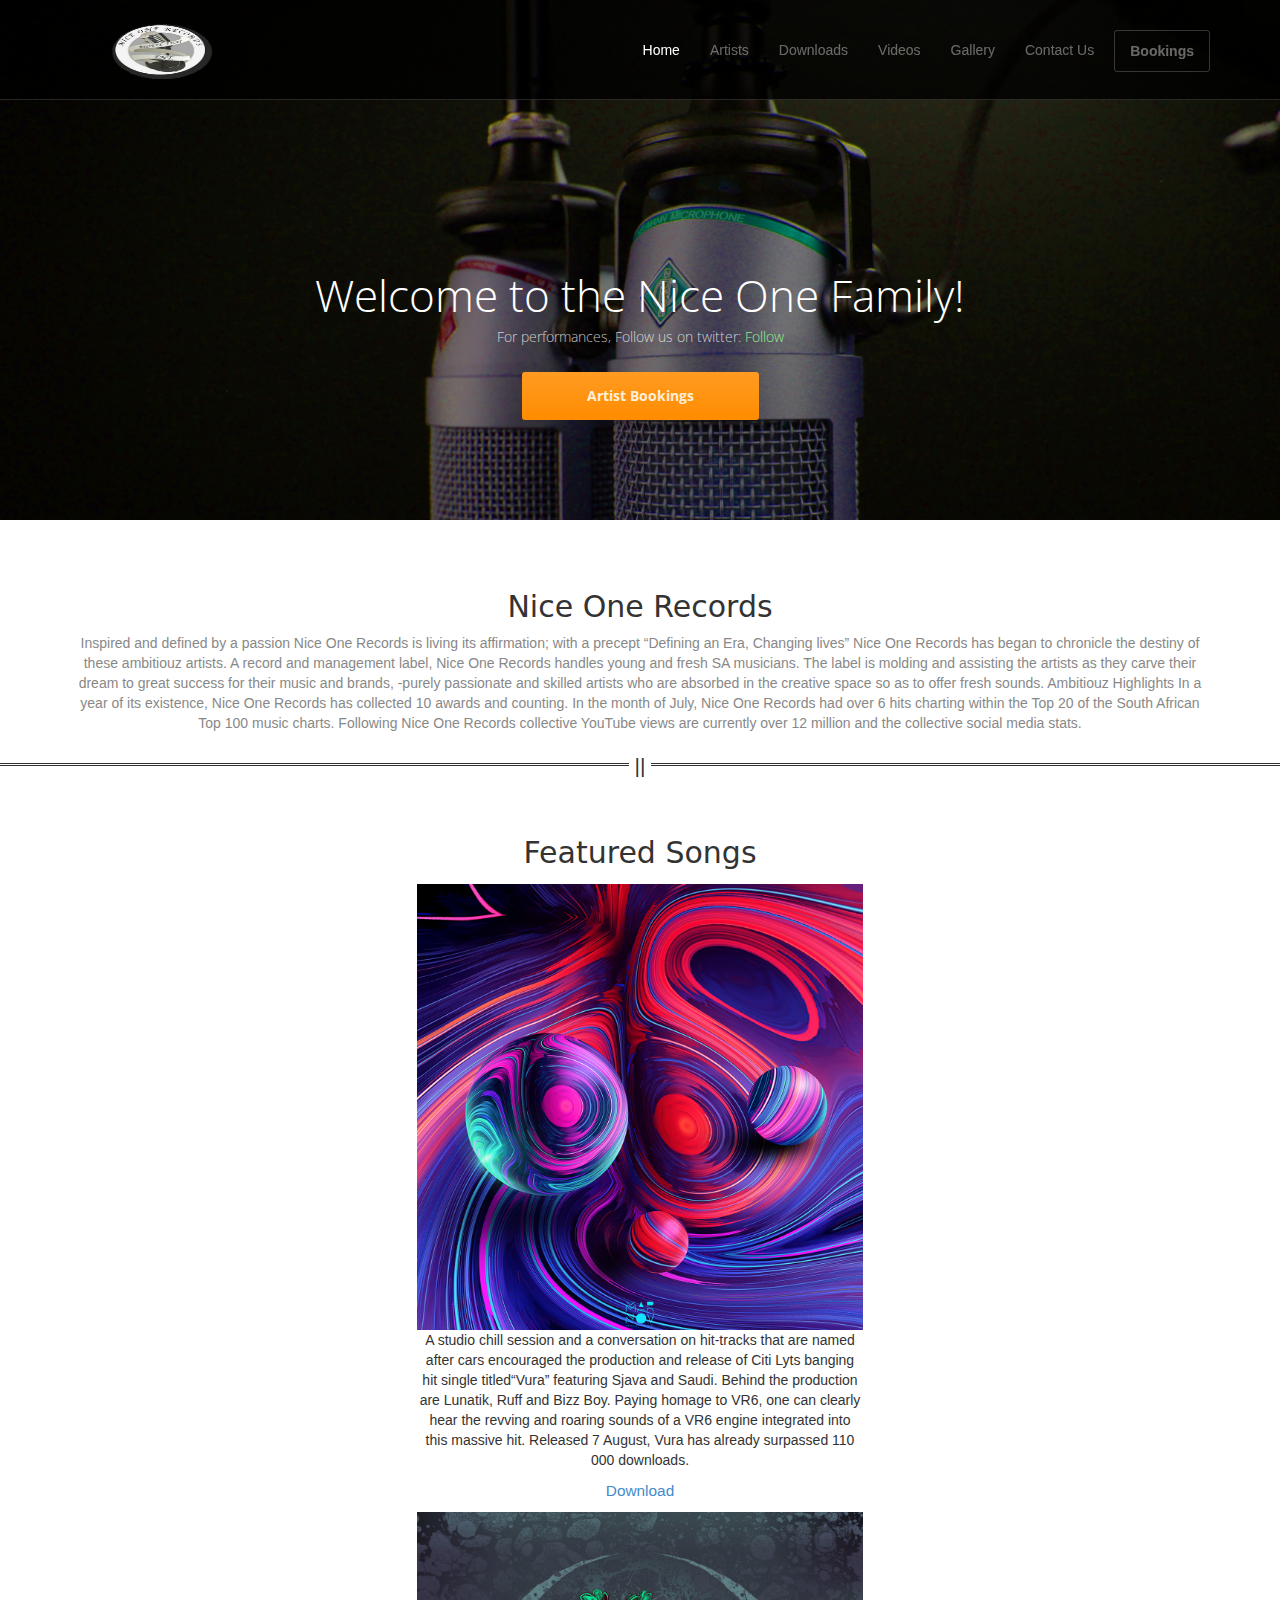
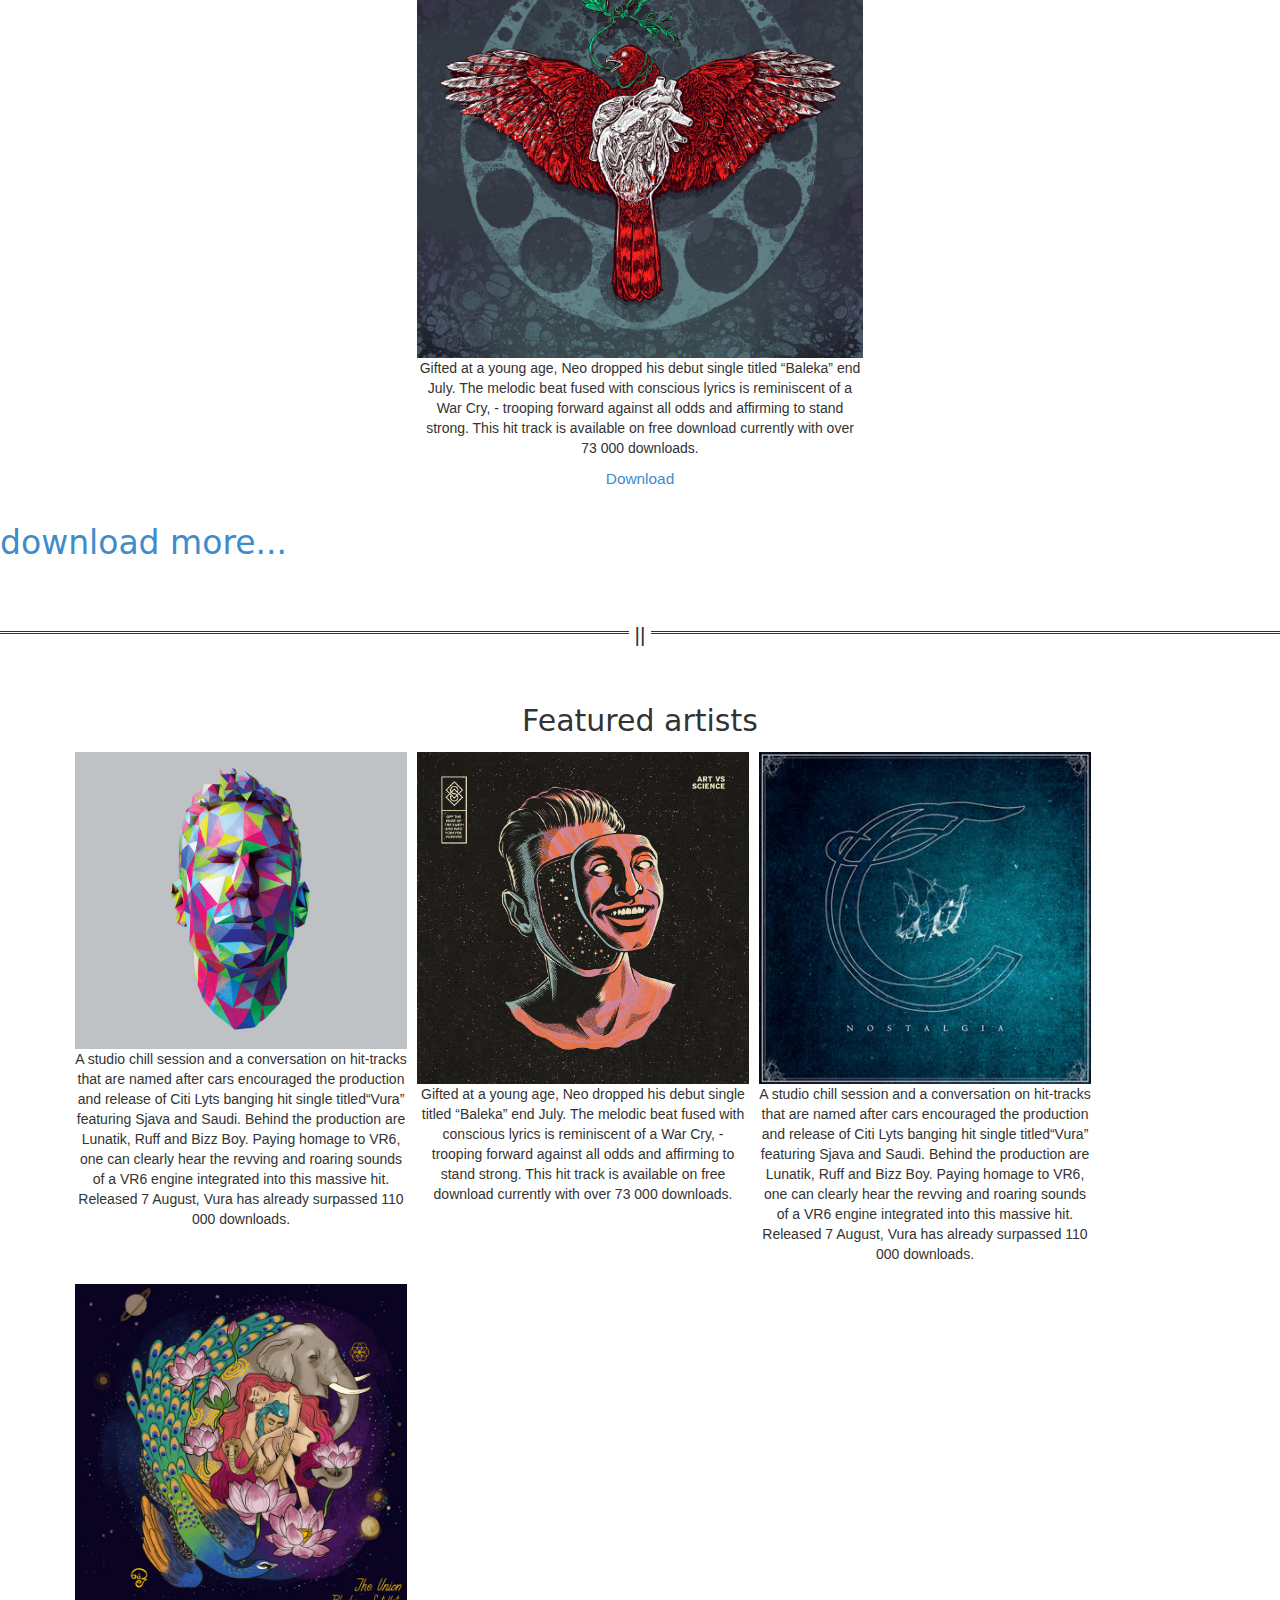
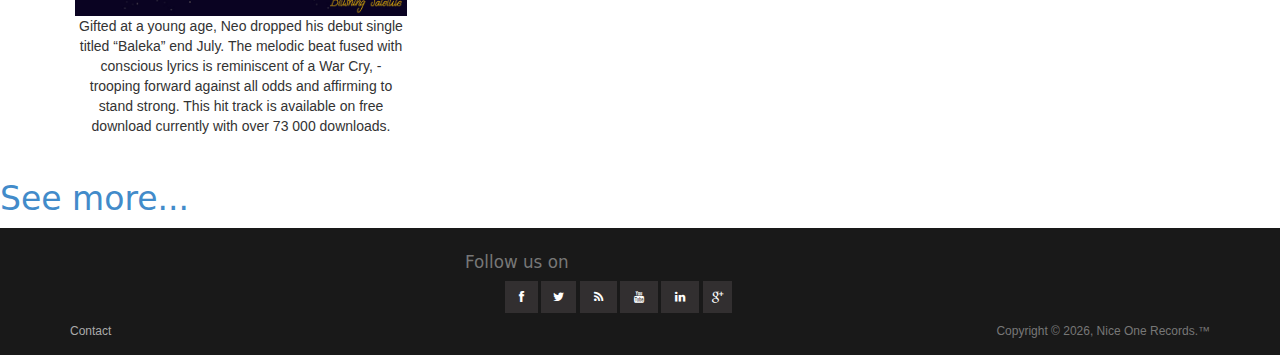
<file: index.html>
<!DOCTYPE html>
<html lang="en">

<head>
	<meta charset="utf-8">
	<meta name="viewport" content="width=device-width, initial-scale=1.0">
	<meta name="description" content="">
	<meta name="author" content="Sergey Pozhilov (GetTemplate.com)">

	<title>Nice One Records</title>

	<link rel="shortcut icon" href="assets/images/gt_favicon.png">

	<link rel="stylesheet" media="screen" href="http://fonts.googleapis.com/css?family=Open+Sans:300,400,700">
	<link rel="stylesheet" href="assets/css/bootstrap.min.css">
	<link rel="stylesheet" href="assets/css/font-awesome.min.css">

	<!-- Custom styles for our template -->
	<link rel="stylesheet" href="assets/css/bootstrap-theme.css" media="screen">
	<link rel="stylesheet" href="assets/css/main.css">

	<!-- HTML5 shim and Respond.js IE8 support of HTML5 elements and media queries -->
	<!--[if lt IE 9]>
	<script src="assets/js/html5shiv.js"></script>
	<script src="assets/js/respond.min.js"></script>
	<![endif]-->
</head>

<body class="home">
	<!-- Fixed navbar -->
	<div class="navbar navbar-inverse navbar-fixed-top headroom">
		<div class="container">
			<div class="navbar-header">
				<!-- Button for smallest screens -->
				<button type="button" class="navbar-toggle" data-toggle="collapse" data-target=".navbar-collapse">
					<span class="icon-bar"></span>
					<span class="icon-bar"></span>
					<span class="icon-bar"></span>
				</button>
				<a class="navbar-brand" href="index.html">
					<img src="assets/images/logo.png" style="max-width:100%;max-height:100%;position: absolute;top: 12%;width: 180px;height: 180px;">
				</a>
			</div>
			<div class="navbar-collapse collapse">
				<ul class="nav navbar-nav pull-right">
					<li class="active">
						<a href="#">Home</a>
					</li>
					<li>
						<a href="artists.html">Artists</a>
					</li>
					<li>
						<a href="downloads.html">Downloads</a>
					</li>
					<li>
						<a href="videos.html">Videos</a>
					</li>
					<li>
						<a href="gallery.html">Gallery</a>
					</li>
					<li>
						<a href="contact.html">Contact Us</a>
					</li>
					<li>
						<a class="btn" href="bookings.html">Bookings</a>
					</li>
				</ul>
			</div>
			<!--/.nav-collapse -->
		</div>
	</div>
	<!-- /.navbar -->

	<!-- Header -->
	<header id="head">
		<div class="container">
			<div class="row">
				<h1 class="lead">Welcome to the Nice One Family!</h1>
				<p class="tagline">For performances, Follow us on twitter:
					<a href="http://www.twitter.com" style="color:lightgreen">Follow</a>
				</p>
				<!-- <p><a class="btn btn-default btn-lg" role="button">MORE INFO</a>-->
				<p>
					<a class="btn btn-action btn-lg" role="button" href="bookings.html">Artist Bookings</a>
				</p>
			</div>
		</div>
	</header>
	<!-- /Header -->

	<!-- Intro -->
	<div class="container text-center">
		<br>
		<br>
		<h2 class="thin">Nice One Records</h2>
		<p class="text-muted">
			Inspired and defined by a passion Nice One Records is living its affirmation; with a precept “Defining an Era, Changing lives”
			Nice One Records has began to chronicle the destiny of these ambitiouz artists. A record and management label, Nice One
			Records handles young and fresh SA musicians. The label is molding and assisting the artists as they carve their dream
			to great success for their music and brands, -purely passionate and skilled artists who are absorbed in the creative space
			so as to offer fresh sounds. Ambitiouz Highlights In a year of its existence, Nice One Records has collected 10 awards
			and counting. In the month of July, Nice One Records had over 6 hits charting within the Top 20 of the South African Top
			100 music charts. Following Nice One Records collective YouTube views are currently over 12 million and the collective
			social media stats.
		</p>
	</div>
	<!-- /Intro-->

	<hr class="style-eight">

	<!--Featured Songs-->
	<div class="container text-center">

		<br>
		<h2 class="thin">Featured Songs</h2>

		<!-- <div class="row"> -->
		<div class="column">
			<img src="assets/images/Art/A1.jpg" alt="Fjords" style="width:100%">
			<p>A studio chill session and a conversation on hit-tracks that are named after cars encouraged the production and release
				of Citi Lyts banging hit single titled“Vura” featuring Sjava and Saudi. Behind the production are Lunatik, Ruff and Bizz
				Boy. Paying homage to VR6, one can clearly hear the revving and roaring sounds of a VR6 engine integrated into this massive
				hit. Released 7 August, Vura has already surpassed 110 000 downloads.</p>

			<a class="button-large pure-button" href="https://www.w3schools.com/html/" alt="Download">Download</a>
		</div>

		<div class="column">
			<img src="assets/images/Art/A3.jpg" alt="Mountains" style="width:100%">
			<p>Gifted at a young age, Neo dropped his debut single titled “Baleka” end July. The melodic beat fused with conscious lyrics
				is reminiscent of a War Cry, - trooping forward against all odds and affirming to stand strong. This hit track is available
				on free download currently with over 73 000 downloads.</p>
			<a class="button-large pure-button" href="https://www.w3schools.com/html/" alt="Download">Download</a>
		</div>

		<!-- </div> -->
		<!--/Featured Songs-->
	</div>
	<h2 class="thin">
		<a class="button-large pure-button" href="https://www.w3schools.com/html/" alt="Download">download more...</a>
	</h2>
	<br>
	<br>
	<hr class="style-eight">

	<!--Featured Artist-->
	<div class="container text-center">

		<br>
		<h2 class="thin">Featured artists</h2>

		<div class="column1">
			<img src="assets/images/Art/A2.jpg" alt="Fjords" style="width:100%">
			<p>A studio chill session and a conversation on hit-tracks that are named after cars encouraged the production and release
				of Citi Lyts banging hit single titled“Vura” featuring Sjava and Saudi. Behind the production are Lunatik, Ruff and Bizz
				Boy. Paying homage to VR6, one can clearly hear the revving and roaring sounds of a VR6 engine integrated into this massive
				hit. Released 7 August, Vura has already surpassed 110 000 downloads.</p>

		</div>

		<div class="column1">
			<img src="assets/images/Art/A4.jpg" alt="Mountains" style="width:100%">
			<p>Gifted at a young age, Neo dropped his debut single titled “Baleka” end July. The melodic beat fused with conscious lyrics
				is reminiscent of a War Cry, - trooping forward against all odds and affirming to stand strong. This hit track is available
				on free download currently with over 73 000 downloads.</p>

		</div>
		<div class="column1">
			<img src="assets/images/Art/A5.jpg" alt="Fjords" style="width:100%">
			<p>A studio chill session and a conversation on hit-tracks that are named after cars encouraged the production and release
				of Citi Lyts banging hit single titled“Vura” featuring Sjava and Saudi. Behind the production are Lunatik, Ruff and Bizz
				Boy. Paying homage to VR6, one can clearly hear the revving and roaring sounds of a VR6 engine integrated into this massive
				hit. Released 7 August, Vura has already surpassed 110 000 downloads.</p>

		</div>

		<div class="column1">
			<img src="assets/images/Art/A6.jpg" alt="Mountains" style="width:100%">
			<p>Gifted at a young age, Neo dropped his debut single titled “Baleka” end July. The melodic beat fused with conscious lyrics
				is reminiscent of a War Cry, - trooping forward against all odds and affirming to stand strong. This hit track is available
				on free download currently with over 73 000 downloads.</p>

		</div>

	</div>
	<h2 class="thin">
		<a class="button-large pure-button" href="artists.html" alt="Download">See more...</a>
	</h2>

	<!--/Featured Artist-->
	<div class="footer2">

		<div class="footer-social-icons">
			<h4 class="_14">Follow us on</h4>
			<ul class="social-icons">
				<li>
					<a href="" class="social-icon">
						<i class="fa fa-facebook"></i>
					</a>
				</li>
				<li>
					<a href="" class="social-icon">
						<i class="fa fa-twitter"></i>
					</a>
				</li>
				<li>
					<a href="" class="social-icon">
						<i class="fa fa-rss"></i>
					</a>
				</li>
				<li>
					<a href="" class="social-icon">
						<i class="fa fa-youtube"></i>
					</a>
				</li>
				<li>
					<a href="" class="social-icon">
						<i class="fa fa-linkedin"></i>
					</a>
				</li>
				<li>
					<a href="" class="social-icon">
						<i class="fa fa-google-plus"></i>
					</a>
				</li>
			</ul>
		</div>
		<div class="container">
			<div class="row">

				<div class="col-md-6 widget">
					<div class="widget-body">
						<p class="simplenav">
							<a href="contact.html">Contact</a>
						</p>
					</div>
				</div>

				<div class="col-md-6 widget">
					<div class="widget-body">
						<p class="text-right">
							Copyright &copy;
							<script>document.write(new Date().getFullYear())</script>, Nice One Records.&trade;
						</p>
					</div>
				</div>

			</div>
			<!-- /row of widgets -->
		</div>
	</div>

	</footer>





	<!-- JavaScript libs are placed at the end of the document so the pages load faster -->
	<script src="http://ajax.googleapis.com/ajax/libs/jquery/1.10.2/jquery.min.js"></script>
	<script src="http://netdna.bootstrapcdn.com/bootstrap/3.0.0/js/bootstrap.min.js"></script>
	<script src="assets/js/headroom.min.js"></script>
	<script src="assets/js/jQuery.headroom.min.js"></script>
	<script src="assets/js/template.js"></script>
</body>

</html>
</file>
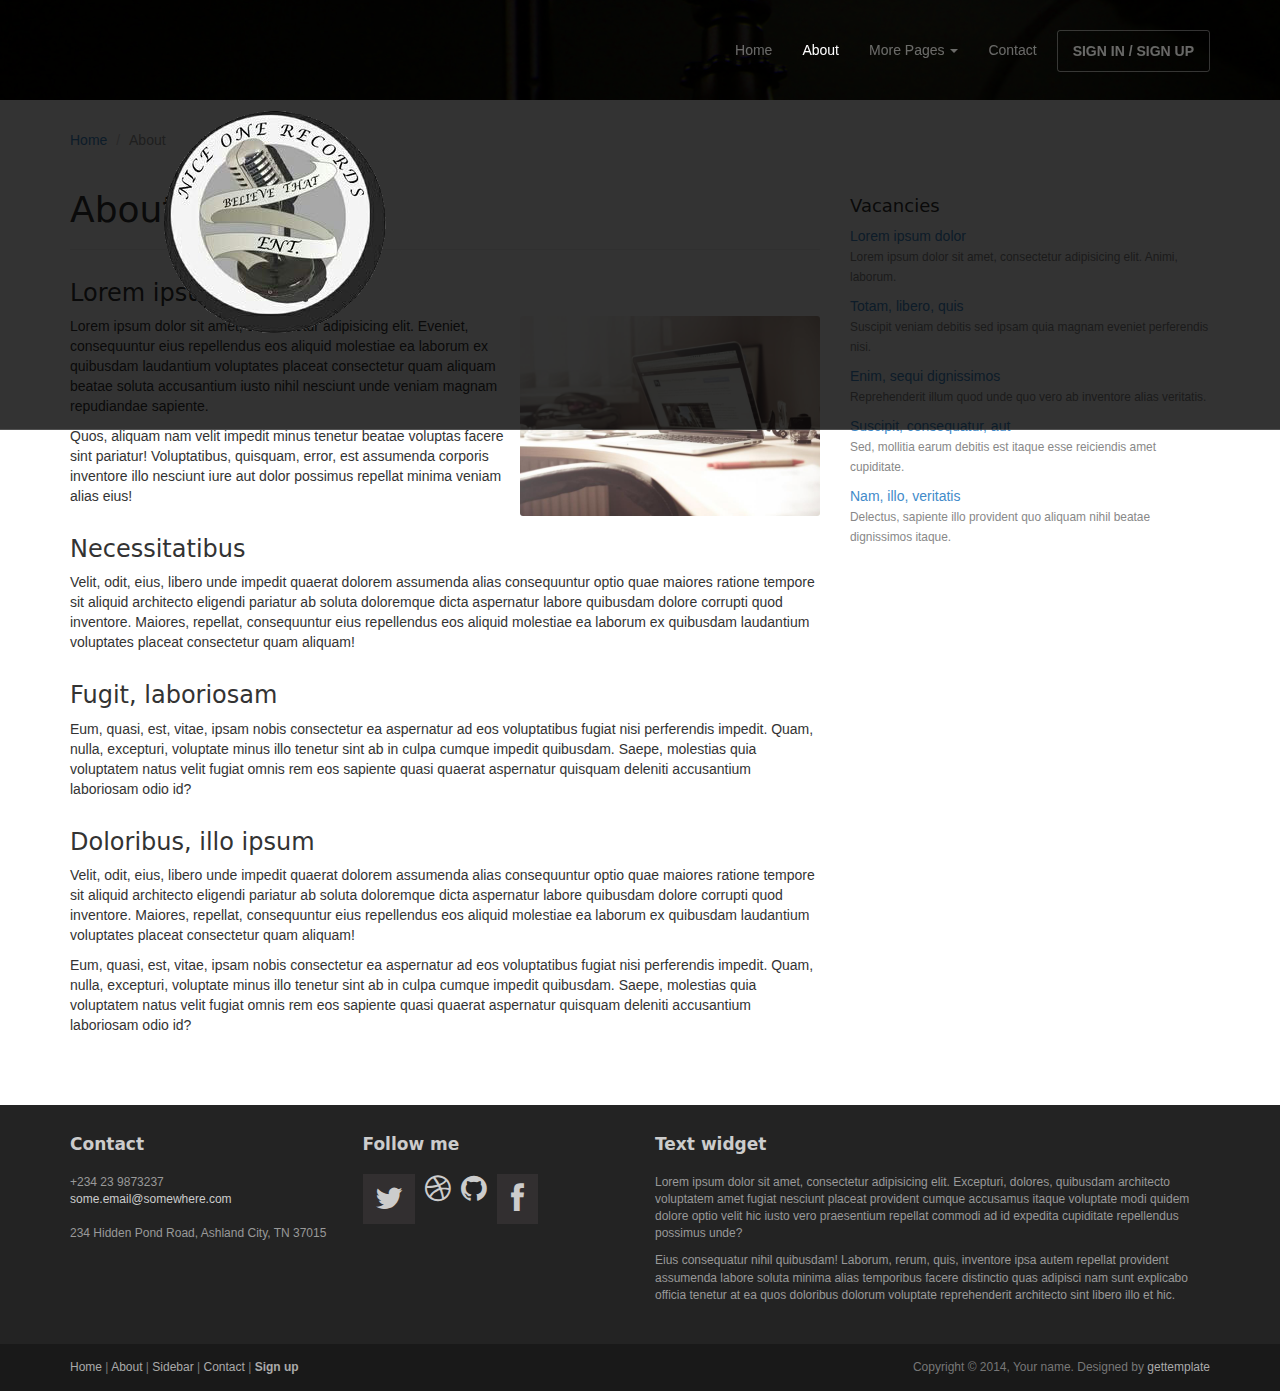
<file: about.html>
<!DOCTYPE html>
<html lang="en">
<head>
	<meta charset="utf-8">
	<meta name="viewport"    content="width=device-width, initial-scale=1.0">
	<meta name="description" content="">
	<meta name="author"      content="Sergey Pozhilov (GetTemplate.com)">
	
	<title>About - Progressus Bootstrap template</title>

	<link rel="shortcut icon" href="assets/images/gt_favicon.png">
	
	<link rel="stylesheet" media="screen" href="http://fonts.googleapis.com/css?family=Open+Sans:300,400,700">
	<link rel="stylesheet" href="assets/css/bootstrap.min.css">
	<link rel="stylesheet" href="assets/css/font-awesome.min.css">

	<!-- Custom styles for our template -->
	<link rel="stylesheet" href="assets/css/bootstrap-theme.css" media="screen" >
	<link rel="stylesheet" href="assets/css/main.css">

	<!-- HTML5 shim and Respond.js IE8 support of HTML5 elements and media queries -->
	<!--[if lt IE 9]>
	<script src="assets/js/html5shiv.js"></script>
	<script src="assets/js/respond.min.js"></script>
	<![endif]-->
</head>

<body>
	<!-- Fixed navbar -->
	<div class="navbar navbar-inverse navbar-fixed-top headroom" >
		<div class="container">
			<div class="navbar-header">
				<!-- Button for smallest screens -->
				<button type="button" class="navbar-toggle" data-toggle="collapse" data-target=".navbar-collapse"><span class="icon-bar"></span> <span class="icon-bar"></span> <span class="icon-bar"></span> </button>
				<a class="navbar-brand" href="index.html"><img src="assets/images/logo.png" alt="Progressus HTML5 template"></a>
			</div>
			<div class="navbar-collapse collapse">
				<ul class="nav navbar-nav pull-right">
					<li><a href="index.html">Home</a></li>
					<li class="active"><a href="about.html">About</a></li>
					<li class="dropdown">
						<a href="#" class="dropdown-toggle" data-toggle="dropdown">More Pages <b class="caret"></b></a>
						<ul class="dropdown-menu">
							<li><a href="sidebar-left.html">Left Sidebar</a></li>
							<li><a href="sidebar-right.html">Right Sidebar</a></li>
						</ul>
					</li>
					<li><a href="contact.html">Contact</a></li>
					<li><a class="btn" href="signin.html">SIGN IN / SIGN UP</a></li>
				</ul>
			</div><!--/.nav-collapse -->
		</div>
	</div> 
	<!-- /.navbar -->

	<header id="head" class="secondary"></header>

	<!-- container -->
	<div class="container">

		<ol class="breadcrumb">
			<li><a href="index.html">Home</a></li>
			<li class="active">About</li>
		</ol>

		<div class="row">
			
			<!-- Article main content -->
			<article class="col-sm-8 maincontent">
				<header class="page-header">
					<h1 class="page-title">About us</h1>
				</header>
				<h3>Lorem ipsum</h3>
				<p><img src="assets/images/mac.jpg" alt="" class="img-rounded pull-right" width="300" > Lorem ipsum dolor sit amet, consectetur adipisicing elit. Eveniet, consequuntur eius repellendus eos aliquid molestiae ea laborum ex quibusdam laudantium voluptates placeat consectetur quam aliquam beatae soluta accusantium iusto nihil nesciunt unde veniam magnam repudiandae sapiente.</p>
				<p>Quos, aliquam nam velit impedit minus tenetur beatae voluptas facere sint pariatur! Voluptatibus, quisquam, error, est assumenda corporis inventore illo nesciunt iure aut dolor possimus repellat minima veniam alias eius!</p>
				<h3>Necessitatibus</h3>
				<p>Velit, odit, eius, libero unde impedit quaerat dolorem assumenda alias consequuntur optio quae maiores ratione tempore sit aliquid architecto eligendi pariatur ab soluta doloremque dicta aspernatur labore quibusdam dolore corrupti quod inventore. Maiores, repellat, consequuntur eius repellendus eos aliquid molestiae ea laborum ex quibusdam laudantium voluptates placeat consectetur quam aliquam!</p>
				<h3>Fugit, laboriosam</h3>
				<p>Eum, quasi, est, vitae, ipsam nobis consectetur ea aspernatur ad eos voluptatibus fugiat nisi perferendis impedit. Quam, nulla, excepturi, voluptate minus illo tenetur sint ab in culpa cumque impedit quibusdam. Saepe, molestias quia voluptatem natus velit fugiat omnis rem eos sapiente quasi quaerat aspernatur quisquam deleniti accusantium laboriosam odio id?</p>
				<h3>Doloribus, illo ipsum</h3>
				<p>Velit, odit, eius, libero unde impedit quaerat dolorem assumenda alias consequuntur optio quae maiores ratione tempore sit aliquid architecto eligendi pariatur ab soluta doloremque dicta aspernatur labore quibusdam dolore corrupti quod inventore. Maiores, repellat, consequuntur eius repellendus eos aliquid molestiae ea laborum ex quibusdam laudantium voluptates placeat consectetur quam aliquam!</p>
				<p>Eum, quasi, est, vitae, ipsam nobis consectetur ea aspernatur ad eos voluptatibus fugiat nisi perferendis impedit. Quam, nulla, excepturi, voluptate minus illo tenetur sint ab in culpa cumque impedit quibusdam. Saepe, molestias quia voluptatem natus velit fugiat omnis rem eos sapiente quasi quaerat aspernatur quisquam deleniti accusantium laboriosam odio id?</p>
				
			</article>
			<!-- /Article -->
			
			<!-- Sidebar -->
			<aside class="col-sm-4 sidebar sidebar-right">

				<div class="widget">
					<h4>Vacancies</h4>
					<ul class="list-unstyled list-spaces">
						<li><a href="">Lorem ipsum dolor</a><br><span class="small text-muted">Lorem ipsum dolor sit amet, consectetur adipisicing elit. Animi, laborum.</span></li>
						<li><a href="">Totam, libero, quis</a><br><span class="small text-muted">Suscipit veniam debitis sed ipsam quia magnam eveniet perferendis nisi.</span></li>
						<li><a href="">Enim, sequi dignissimos</a><br><span class="small text-muted">Reprehenderit illum quod unde quo vero ab inventore alias veritatis.</span></li>
						<li><a href="">Suscipit, consequatur, aut</a><br><span class="small text-muted">Sed, mollitia earum debitis est itaque esse reiciendis amet cupiditate.</span></li>
						<li><a href="">Nam, illo, veritatis</a><br><span class="small text-muted">Delectus, sapiente illo provident quo aliquam nihil beatae dignissimos itaque.</span></li>
					</ul>
				</div>

			</aside>
			<!-- /Sidebar -->

		</div>
	</div>	<!-- /container -->
	

	<footer id="footer" class="top-space">

		<div class="footer1">
			<div class="container">
				<div class="row">
					
					<div class="col-md-3 widget">
						<h3 class="widget-title">Contact</h3>
						<div class="widget-body">
							<p>+234 23 9873237<br>
								<a href="mailto:#">some.email@somewhere.com</a><br>
								<br>
								234 Hidden Pond Road, Ashland City, TN 37015
							</p>	
						</div>
					</div>

					<div class="col-md-3 widget">
						<h3 class="widget-title">Follow me</h3>
						<div class="widget-body">
							<p class="follow-me-icons clearfix">
								<a href=""><i class="fa fa-twitter fa-2"></i></a>
								<a href=""><i class="fa fa-dribbble fa-2"></i></a>
								<a href=""><i class="fa fa-github fa-2"></i></a>
								<a href=""><i class="fa fa-facebook fa-2"></i></a>
							</p>	
						</div>
					</div>

					<div class="col-md-6 widget">
						<h3 class="widget-title">Text widget</h3>
						<div class="widget-body">
							<p>Lorem ipsum dolor sit amet, consectetur adipisicing elit. Excepturi, dolores, quibusdam architecto voluptatem amet fugiat nesciunt placeat provident cumque accusamus itaque voluptate modi quidem dolore optio velit hic iusto vero praesentium repellat commodi ad id expedita cupiditate repellendus possimus unde?</p>
							<p>Eius consequatur nihil quibusdam! Laborum, rerum, quis, inventore ipsa autem repellat provident assumenda labore soluta minima alias temporibus facere distinctio quas adipisci nam sunt explicabo officia tenetur at ea quos doloribus dolorum voluptate reprehenderit architecto sint libero illo et hic.</p>
						</div>
					</div>

				</div> <!-- /row of widgets -->
			</div>
		</div>

		<div class="footer2">
			<div class="container">
				<div class="row">
					
					<div class="col-md-6 widget">
						<div class="widget-body">
							<p class="simplenav">
								<a href="#">Home</a> | 
								<a href="about.html">About</a> |
								<a href="sidebar-right.html">Sidebar</a> |
								<a href="contact.html">Contact</a> |
								<b><a href="signup.html">Sign up</a></b>
							</p>
						</div>
					</div>

					<div class="col-md-6 widget">
						<div class="widget-body">
							<p class="text-right">
								Copyright &copy; 2014, Your name. Designed by <a href="http://gettemplate.com/" rel="designer">gettemplate</a> 
							</p>
						</div>
					</div>

				</div> <!-- /row of widgets -->
			</div>
		</div>
	</footer>	
		




	<!-- JavaScript libs are placed at the end of the document so the pages load faster -->
	<script src="http://ajax.googleapis.com/ajax/libs/jquery/1.10.2/jquery.min.js"></script>
	<script src="http://netdna.bootstrapcdn.com/bootstrap/3.0.0/js/bootstrap.min.js"></script>
	<script src="assets/js/headroom.min.js"></script>
	<script src="assets/js/jQuery.headroom.min.js"></script>
	<script src="assets/js/template.js"></script>
</body>
</html>
</file>
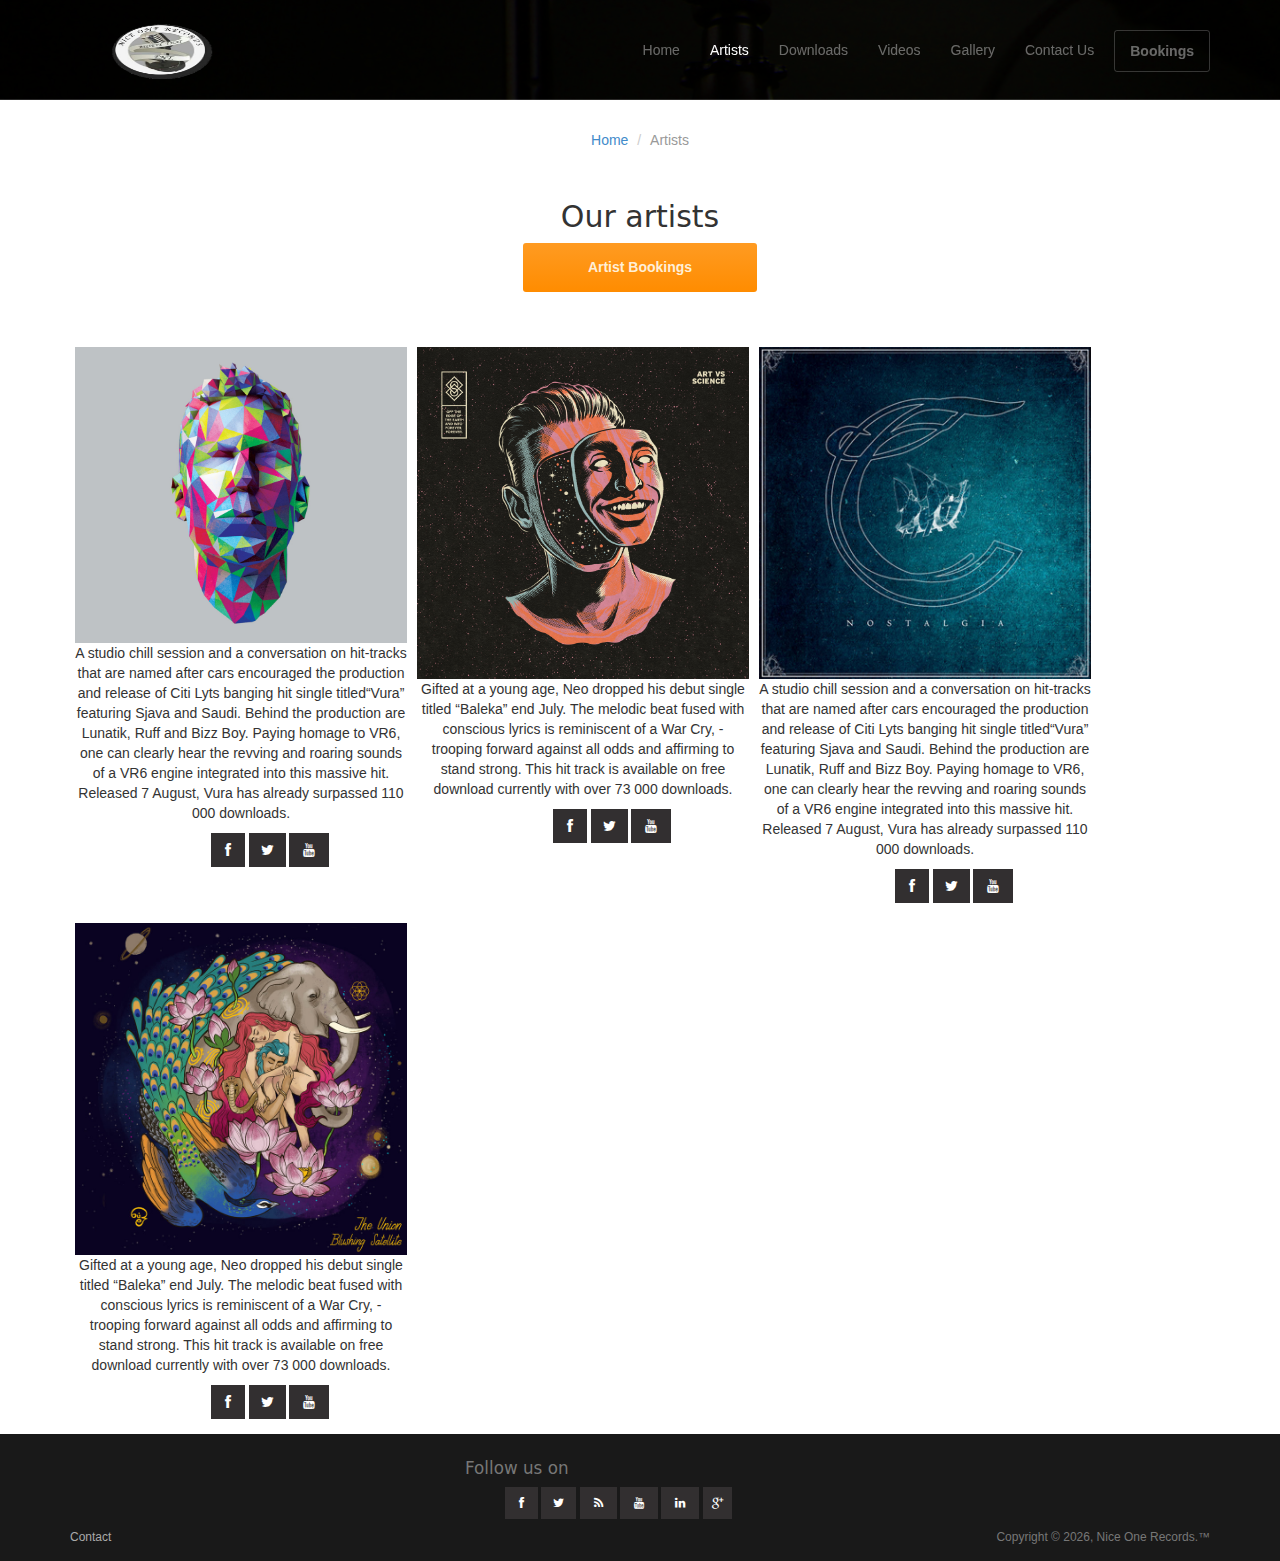
<file: artists.html>
<!DOCTYPE html>
<html lang="en">

<head>
    <meta charset="utf-8">
    <meta name="viewport" content="width=device-width, initial-scale=1.0">
    <meta name="description" content="">
    <meta name="author" content="Sergey Pozhilov (GetTemplate.com)">

    <title>Artist</title>

    <link rel="shortcut icon" href="assets/images/gt_favicon.png">

    <link rel="stylesheet" media="screen" href="http://fonts.googleapis.com/css?family=Open+Sans:300,400,700">
    <link rel="stylesheet" href="assets/css/bootstrap.min.css">
    <link rel="stylesheet" href="assets/css/font-awesome.min.css">

    <!-- Custom styles for our template -->
    <link rel="stylesheet" href="assets/css/bootstrap-theme.css" media="screen">
    <link rel="stylesheet" href="assets/css/main.css">
</head>

<body>
    <!-- Fixed navbar -->
    <div class="navbar navbar-inverse navbar-fixed-top headroom">
        <div class="container">
            <div class="navbar-header">
                <!-- Button for smallest screens -->
                <button type="button" class="navbar-toggle" data-toggle="collapse" data-target=".navbar-collapse">
                    <span class="icon-bar"></span>
                    <span class="icon-bar"></span>
                    <span class="icon-bar"></span>
                </button>
                <a class="navbar-brand" href="index.html">
                    <img src="assets/images/logo.png" style="max-width:100%;max-height:100%;position: absolute;top: 12%;width: 180px;height: 180px;">
                </a>
            </div>
            <div class="navbar-collapse collapse">
                <ul class="nav navbar-nav pull-right">
                    <li>
                        <a href="index.html">Home</a>
                    </li>
                    <li class="active">
                        <a href="artists.html">Artists</a>
                    </li>
                    <li>
                        <a href="downloads.html">Downloads</a>
                    </li>
                    <li>
                        <a href="videos.html">Videos</a>
                    </li>
                    <li>
                        <a href="gallery.html">Gallery</a>
                    </li>
                    <li>
                        <a href="contact.html">Contact Us</a>
                    </li>
                    <li>
                        <a class="btn" href="bookings.html">Bookings</a>
                    </li>
                </ul>
            </div>
            <!--/.nav-collapse -->
        </div>
    </div>
    <!-- /.navbar -->

    <header id="head" class="secondary"></header>

    <!-- container -->
    <div class="container text-center">
        <ol class="breadcrumb">
            <li>
                <a href="index.html">Home</a>
            </li>
            <li class="active">Artists</li>
        </ol>

        <br>
        <h2 class="thin">Our artists</h2>
        <p>
            <a class="btn btn-action btn-lg" role="button" href="bookings.html">Artist Bookings</a>
        </p>
        <br>
        <br>
        <div class="column1">
            <img src="assets/images/Art/A2.jpg" alt="Fjords" style="width:100%">
            <p>A studio chill session and a conversation on hit-tracks that are named after cars encouraged the production and
                release of Citi Lyts banging hit single titled“Vura” featuring Sjava and Saudi. Behind the production are
                Lunatik, Ruff and Bizz Boy. Paying homage to VR6, one can clearly hear the revving and roaring sounds of
                a VR6 engine integrated into this massive hit. Released 7 August, Vura has already surpassed 110 000 downloads.
            </p>

            <div class="footer-social-icons">

                <ul class="social-icons">
                    <li>
                        <a href="" class="social-icon">
                            <i class="fa fa-facebook"></i>
                        </a>
                    </li>
                    <li>
                        <a href="" class="social-icon">
                            <i class="fa fa-twitter"></i>
                        </a>
                    </li>
                    <li>
                        <a href="" class="social-icon">
                            <i class="fa fa-youtube"></i>
                        </a>
                    </li>

                </ul>
            </div>


        </div>

        <div class="column1">
            <img src="assets/images/Art/A4.jpg" alt="Mountains" style="width:100%">
            <p>Gifted at a young age, Neo dropped his debut single titled “Baleka” end July. The melodic beat fused with conscious
                lyrics is reminiscent of a War Cry, - trooping forward against all odds and affirming to stand strong. This
                hit track is available on free download currently with over 73 000 downloads.</p>
            <div class="footer-social-icons">

                <ul class="social-icons">
                    <li>
                        <a href="" class="social-icon">
                            <i class="fa fa-facebook"></i>
                        </a>
                    </li>
                    <li>
                        <a href="" class="social-icon">
                            <i class="fa fa-twitter"></i>
                        </a>
                    </li>
                    <li>
                        <a href="" class="social-icon">
                            <i class="fa fa-youtube"></i>
                        </a>
                    </li>

                </ul>
            </div>
        </div>
        <div class="column1">
            <img src="assets/images/Art/A5.jpg" alt="Fjords" style="width:100%">
            <p>A studio chill session and a conversation on hit-tracks that are named after cars encouraged the production and
                release of Citi Lyts banging hit single titled“Vura” featuring Sjava and Saudi. Behind the production are
                Lunatik, Ruff and Bizz Boy. Paying homage to VR6, one can clearly hear the revving and roaring sounds of
                a VR6 engine integrated into this massive hit. Released 7 August, Vura has already surpassed 110 000 downloads.</p>
            <div class="footer-social-icons">

                <ul class="social-icons">
                    <li>
                        <a href="" class="social-icon">
                            <i class="fa fa-facebook"></i>
                        </a>
                    </li>
                    <li>
                        <a href="" class="social-icon">
                            <i class="fa fa-twitter"></i>
                        </a>
                    </li>
                    <li>
                        <a href="" class="social-icon">
                            <i class="fa fa-youtube"></i>
                        </a>
                    </li>

                </ul>
            </div>
        </div>

        <div class="column1">
            <img src="assets/images/Art/A6.jpg" alt="Mountains" style="width:100%">
            <p>Gifted at a young age, Neo dropped his debut single titled “Baleka” end July. The melodic beat fused with conscious
                lyrics is reminiscent of a War Cry, - trooping forward against all odds and affirming to stand strong. This
                hit track is available on free download currently with over 73 000 downloads.</p>
            <div class="footer-social-icons">

                <ul class="social-icons">
                    <li>
                        <a href="" class="social-icon">
                            <i class="fa fa-facebook"></i>
                        </a>
                    </li>
                    <li>
                        <a href="" class="social-icon">
                            <i class="fa fa-twitter"></i>
                        </a>
                    </li>
                    <li>
                        <a href="" class="social-icon">
                            <i class="fa fa-youtube"></i>
                        </a>
                    </li>

                </ul>
            </div>
        </div>

    </div>
    <!-- /container -->

    <!--/Featured Artist-->
    <div class="footer2">

        <div class="footer-social-icons">
            <h4 class="_14">Follow us on</h4>
            <ul class="social-icons">
                <li>
                    <a href="" class="social-icon">
                        <i class="fa fa-facebook"></i>
                    </a>
                </li>
                <li>
                    <a href="" class="social-icon">
                        <i class="fa fa-twitter"></i>
                    </a>
                </li>
                <li>
                    <a href="" class="social-icon">
                        <i class="fa fa-rss"></i>
                    </a>
                </li>
                <li>
                    <a href="" class="social-icon">
                        <i class="fa fa-youtube"></i>
                    </a>
                </li>
                <li>
                    <a href="" class="social-icon">
                        <i class="fa fa-linkedin"></i>
                    </a>
                </li>
                <li>
                    <a href="" class="social-icon">
                        <i class="fa fa-google-plus"></i>
                    </a>
                </li>
            </ul>
        </div>
        <div class="container">
            <div class="row">

                <div class="col-md-6 widget">
                    <div class="widget-body">
                        <p class="simplenav">
                            <a href="contact.html">Contact</a>
                        </p>
                    </div>
                </div>

                <div class="col-md-6 widget">
                    <div class="widget-body">
                        <p class="text-right">
                            Copyright &copy;
                            <script>document.write(new Date().getFullYear())</script>, Nice One Records.&trade;
                        </p>
                    </div>
                </div>

            </div>
            <!-- /row of widgets -->
        </div>
    </div>

    </footer>




    <!-- JavaScript libs are placed at the end of the document so the pages load faster -->
    <script src="http://ajax.googleapis.com/ajax/libs/jquery/1.10.2/jquery.min.js"></script>
    <script src="http://netdna.bootstrapcdn.com/bootstrap/3.0.0/js/bootstrap.min.js"></script>
    <script src="assets/js/headroom.min.js"></script>
    <script src="assets/js/jQuery.headroom.min.js"></script>
    <script src="assets/js/template.js"></script>
</body>

</html>
</file>
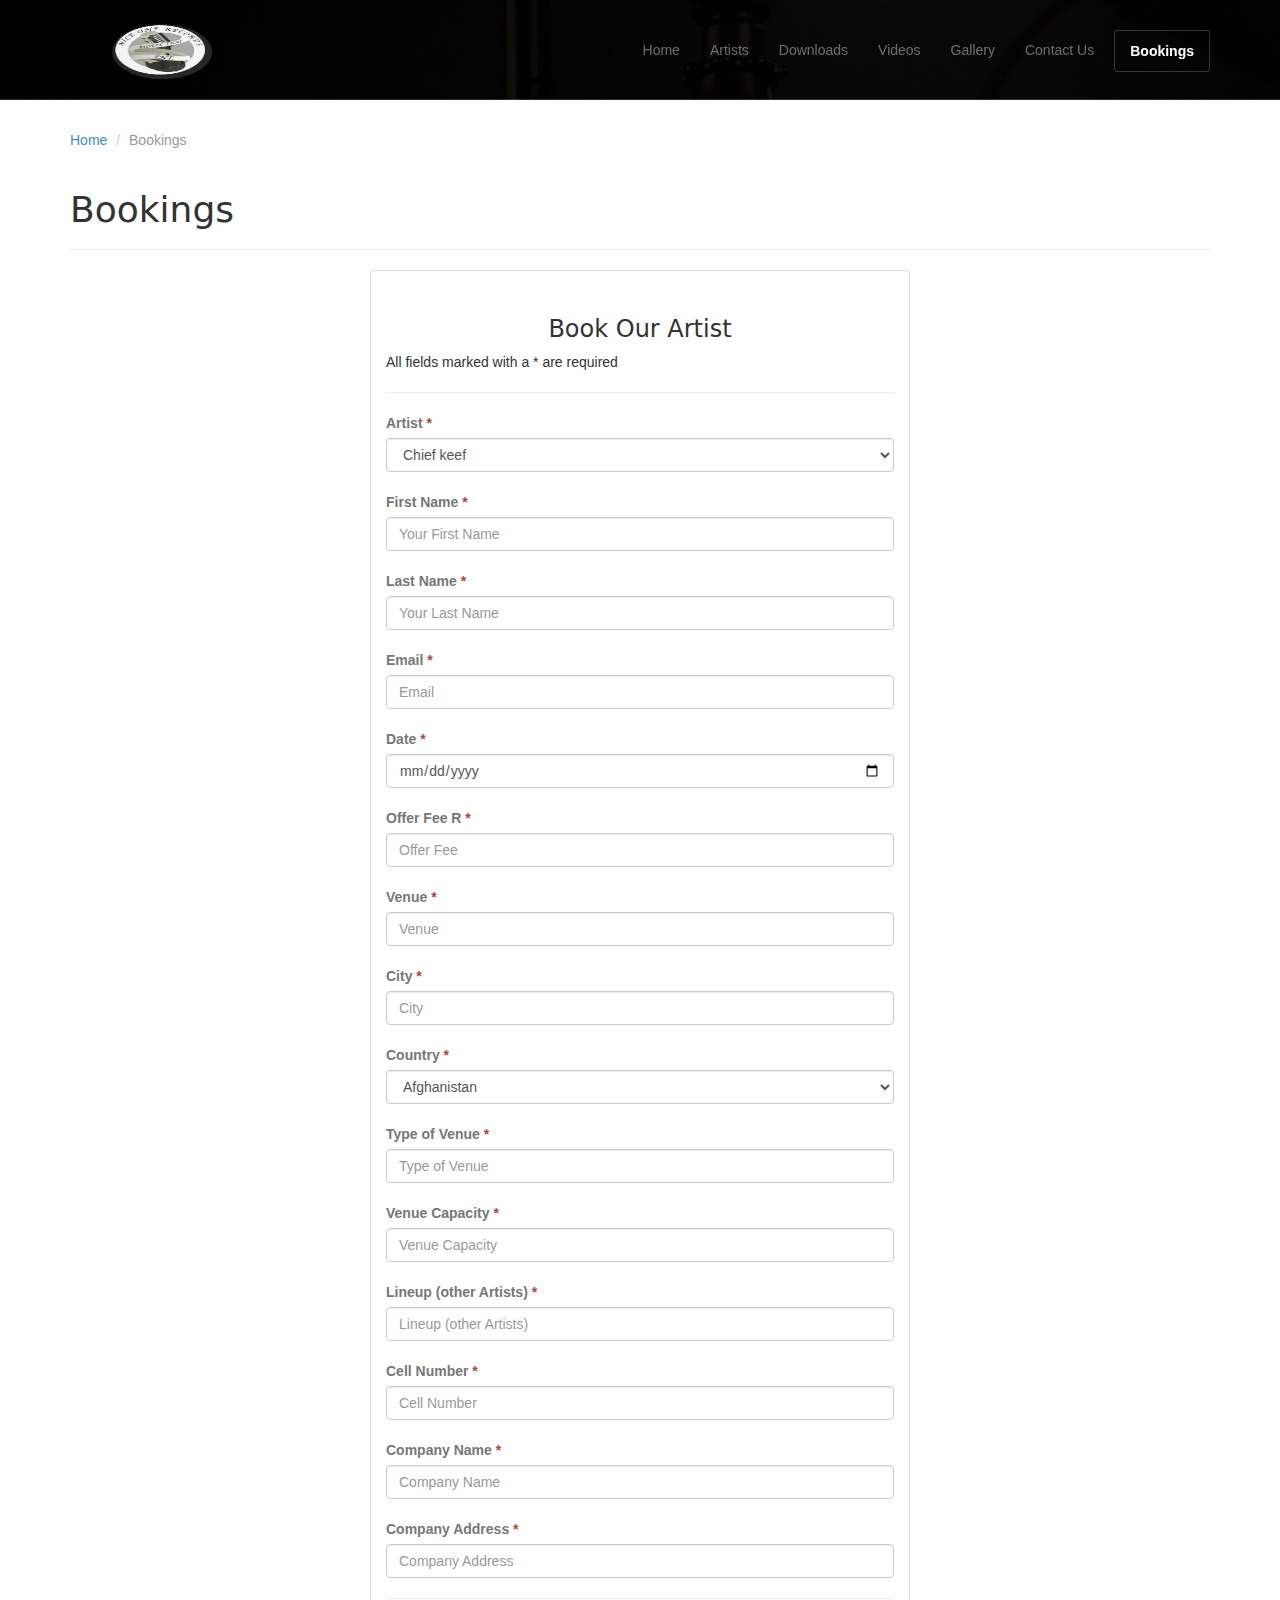
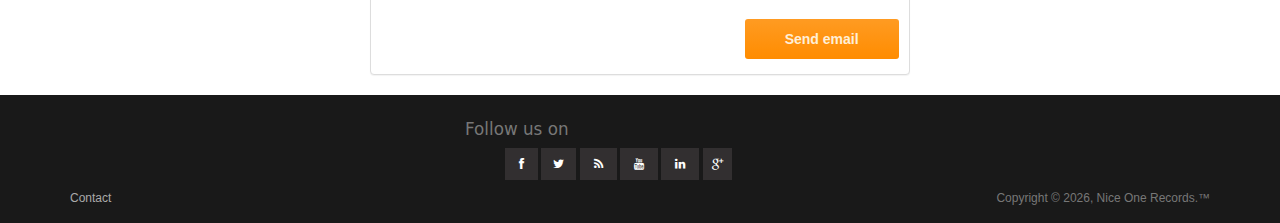
<file: bookings.html>
<!DOCTYPE html>
<html lang="en">

<head>
	<meta charset="utf-8">
	<meta name="viewport" content="width=device-width, initial-scale=1.0">
	<meta name="description" content="">
	<meta name="author" content="Sergey Pozhilov (GetTemplate.com)">

	<title>Bookings</title>

	<link rel="shortcut icon" href="assets/images/gt_favicon.png">

	<link rel="stylesheet" media="screen" href="http://fonts.googleapis.com/css?family=Open+Sans:300,400,700">
	<link rel="stylesheet" href="assets/css/bootstrap.min.css">
	<link rel="stylesheet" href="assets/css/font-awesome.min.css">

	<!-- Custom styles for our template -->
	<link rel="stylesheet" href="assets/css/bootstrap-theme.css" media="screen">
	<link rel="stylesheet" href="assets/css/main.css">

	<!-- HTML5 shim and Respond.js IE8 support of HTML5 elements and media queries -->
	<!--[if lt IE 9]>
	<script src="assets/js/html5shiv.js"></script>
	<script src="assets/js/respond.min.js"></script>
	<![endif]-->
</head>

<body>
	<!-- Fixed navbar -->
	<div class="navbar navbar-inverse navbar-fixed-top headroom">
		<div class="container">
			<div class="navbar-header">
				<!-- Button for smallest screens -->
				<button type="button" class="navbar-toggle" data-toggle="collapse" data-target=".navbar-collapse">
					<span class="icon-bar"></span>
					<span class="icon-bar"></span>
					<span class="icon-bar"></span>
				</button>
				<a class="navbar-brand" href="index.html">
					<img src="assets/images/logo.png" style="max-width:100%;max-height:100%;position: absolute;top: 12%;width: 180px;height: 180px;">
				</a>
			</div>
			<div class="navbar-collapse collapse">
				<ul class="nav navbar-nav pull-right">
					<li>
						<a href="index.html">Home</a>
					</li>
					<li>
						<a href="artists.html">Artists</a>
					</li>
					<li>
						<a href="downloads.html">Downloads</a>
					</li>
					<li>
						<a href="videos.html">Videos</a>
					</li>
					<li>
						<a href="gallery.html">Gallery</a>
					</li>
					<li>
						<a href="contact.html">Contact Us</a>
					</li>
					<li class="active">
						<a class="btn" href="bookings.html">Bookings</a>
					</li>
				</ul>
			</div>
			<!--/.nav-collapse -->
		</div>
	</div>
	<!-- /.navbar -->

	<header id="head" class="secondary"></header>

	<!-- container -->
	<div class="container">

		<ol class="breadcrumb">
			<li>
				<a href="index.html">Home</a>
			</li>
			<li class="active">Bookings</li>
		</ol>

		<div class="row">

			<!-- Article main content -->
			<article class="col-xs-12 maincontent">
				<header class="page-header">
					<h1 class="page-title">Bookings</h1>
				</header>

				<div class="col-md-6 col-md-offset-3 col-sm-8 col-sm-offset-2">
					<div class="panel panel-default">
						<div class="panel-body">
							<h3 class="thin text-center">Book Our Artist</h3>
							<p> All fields marked with a * are required </p>
							<hr>

							<form action="mailto:nhlanhlaseanr@gmail.com?subject=Artist Booking" method="post" enctype="text/plain">
								<div class="top-margin">
									<label>Artist
										<span class="text-danger">*</span>
									</label>
									<select class="form-control" name="Artist">
										<option value="AFG">Chief keef</option>
										<option value="AFG">Chief keef</option>
										<option value="AFG">Chief keef</option>
										<option value="AFG">Chief keef</option>
										<option value="AFG">Chief keef</option>
										<option value="AFG">Chief keef</option>
										<option value="AFG">Chief keef</option>
									</select>
								</div>
								<div class="top-margin">
									<label>First Name
										<span class="text-danger">*</span>
									</label>
									<input type="text" placeholder="Your First Name" name="Name" class="form-control" required>
								</div>
								<div class="top-margin">
									<label>Last Name
										<span class="text-danger">*</span>
									</label>
									<input type="text" placeholder="Your Last Name" name="Surname" class="form-control" required>
								</div>
								<div class="top-margin">
									<label>Email
										<span class="text-danger">*</span>
									</label>
									<input type="text" placeholder="Email" name="Email" class="form-control" required>
								</div>
								<div class="top-margin">
									<label>Date
										<span class="text-danger">*</span>
									</label>
									<input type="date" placeholder="Date" name="Date" class="form-control" required>
								</div>
								<div class="top-margin">
									<label>Offer Fee R
										<span class="text-danger">*</span>
									</label>
									<input type="text" placeholder="Offer Fee" name="Offer fee" class="form-control" required>
								</div>
								<div class="top-margin">
									<label>Venue 
										<span class="text-danger">*</span>
									</label>
									<input type="text" placeholder="Venue" name="Venue" class="form-control" required>
								</div>
								<div class="top-margin">
									<label>City
										<span class="text-danger">*</span>
									</label>
									<input type="text" placeholder="City" name="City" class="form-control" required>
								</div>
								<div class="top-margin">
									<label>Country
										<span class="text-danger">*</span>
									</label>
									<select class="form-control" name="Country">
										<option value="AFG">Afghanistan</option>
										<option value="ALA">Åland Islands</option>
										<option value="ALB">Albania</option>
										<option value="DZA">Algeria</option>
										<option value="ASM">American Samoa</option>
										<option value="AND">Andorra</option>
										<option value="AGO">Angola</option>
										<option value="AIA">Anguilla</option>
										<option value="ATA">Antarctica</option>
										<option value="ATG">Antigua and Barbuda</option>
										<option value="ARG">Argentina</option>
										<option value="ARM">Armenia</option>
										<option value="ABW">Aruba</option>
										<option value="AUS">Australia</option>
										<option value="AUT">Austria</option>
										<option value="AZE">Azerbaijan</option>
										<option value="BHS">Bahamas</option>
										<option value="BHR">Bahrain</option>
										<option value="BGD">Bangladesh</option>
										<option value="BRB">Barbados</option>
										<option value="BLR">Belarus</option>
										<option value="BEL">Belgium</option>
										<option value="BLZ">Belize</option>
										<option value="BEN">Benin</option>
										<option value="BMU">Bermuda</option>
										<option value="BTN">Bhutan</option>
										<option value="BOL">Bolivia, Plurinational State of</option>
										<option value="BES">Bonaire, Sint Eustatius and Saba</option>
										<option value="BIH">Bosnia and Herzegovina</option>
										<option value="BWA">Botswana</option>
										<option value="BVT">Bouvet Island</option>
										<option value="BRA">Brazil</option>
										<option value="IOT">British Indian Ocean Territory</option>
										<option value="BRN">Brunei Darussalam</option>
										<option value="BGR">Bulgaria</option>
										<option value="BFA">Burkina Faso</option>
										<option value="BDI">Burundi</option>
										<option value="KHM">Cambodia</option>
										<option value="CMR">Cameroon</option>
										<option value="CAN">Canada</option>
										<option value="CPV">Cape Verde</option>
										<option value="CYM">Cayman Islands</option>
										<option value="CAF">Central African Republic</option>
										<option value="TCD">Chad</option>
										<option value="CHL">Chile</option>
										<option value="CHN">China</option>
										<option value="CXR">Christmas Island</option>
										<option value="CCK">Cocos (Keeling) Islands</option>
										<option value="COL">Colombia</option>
										<option value="COM">Comoros</option>
										<option value="COG">Congo</option>
										<option value="COD">Congo, the Democratic Republic of the</option>
										<option value="COK">Cook Islands</option>
										<option value="CRI">Costa Rica</option>
										<option value="CIV">Côte d'Ivoire</option>
										<option value="HRV">Croatia</option>
										<option value="CUB">Cuba</option>
										<option value="CUW">Curaçao</option>
										<option value="CYP">Cyprus</option>
										<option value="CZE">Czech Republic</option>
										<option value="DNK">Denmark</option>
										<option value="DJI">Djibouti</option>
										<option value="DMA">Dominica</option>
										<option value="DOM">Dominican Republic</option>
										<option value="ECU">Ecuador</option>
										<option value="EGY">Egypt</option>
										<option value="SLV">El Salvador</option>
										<option value="GNQ">Equatorial Guinea</option>
										<option value="ERI">Eritrea</option>
										<option value="EST">Estonia</option>
										<option value="ETH">Ethiopia</option>
										<option value="FLK">Falkland Islands (Malvinas)</option>
										<option value="FRO">Faroe Islands</option>
										<option value="FJI">Fiji</option>
										<option value="FIN">Finland</option>
										<option value="FRA">France</option>
										<option value="GUF">French Guiana</option>
										<option value="PYF">French Polynesia</option>
										<option value="ATF">French Southern Territories</option>
										<option value="GAB">Gabon</option>
										<option value="GMB">Gambia</option>
										<option value="GEO">Georgia</option>
										<option value="DEU">Germany</option>
										<option value="GHA">Ghana</option>
										<option value="GIB">Gibraltar</option>
										<option value="GRC">Greece</option>
										<option value="GRL">Greenland</option>
										<option value="GRD">Grenada</option>
										<option value="GLP">Guadeloupe</option>
										<option value="GUM">Guam</option>
										<option value="GTM">Guatemala</option>
										<option value="GGY">Guernsey</option>
										<option value="GIN">Guinea</option>
										<option value="GNB">Guinea-Bissau</option>
										<option value="GUY">Guyana</option>
										<option value="HTI">Haiti</option>
										<option value="HMD">Heard Island and McDonald Islands</option>
										<option value="VAT">Holy See (Vatican City State)</option>
										<option value="HND">Honduras</option>
										<option value="HKG">Hong Kong</option>
										<option value="HUN">Hungary</option>
										<option value="ISL">Iceland</option>
										<option value="IND">India</option>
										<option value="IDN">Indonesia</option>
										<option value="IRN">Iran, Islamic Republic of</option>
										<option value="IRQ">Iraq</option>
										<option value="IRL">Ireland</option>
										<option value="IMN">Isle of Man</option>
										<option value="ISR">Israel</option>
										<option value="ITA">Italy</option>
										<option value="JAM">Jamaica</option>
										<option value="JPN">Japan</option>
										<option value="JEY">Jersey</option>
										<option value="JOR">Jordan</option>
										<option value="KAZ">Kazakhstan</option>
										<option value="KEN">Kenya</option>
										<option value="KIR">Kiribati</option>
										<option value="PRK">Korea, Democratic People's Republic of</option>
										<option value="KOR">Korea, Republic of</option>
										<option value="KWT">Kuwait</option>
										<option value="KGZ">Kyrgyzstan</option>
										<option value="LAO">Lao People's Democratic Republic</option>
										<option value="LVA">Latvia</option>
										<option value="LBN">Lebanon</option>
										<option value="LSO">Lesotho</option>
										<option value="LBR">Liberia</option>
										<option value="LBY">Libya</option>
										<option value="LIE">Liechtenstein</option>
										<option value="LTU">Lithuania</option>
										<option value="LUX">Luxembourg</option>
										<option value="MAC">Macao</option>
										<option value="MKD">Macedonia, the former Yugoslav Republic of</option>
										<option value="MDG">Madagascar</option>
										<option value="MWI">Malawi</option>
										<option value="MYS">Malaysia</option>
										<option value="MDV">Maldives</option>
										<option value="MLI">Mali</option>
										<option value="MLT">Malta</option>
										<option value="MHL">Marshall Islands</option>
										<option value="MTQ">Martinique</option>
										<option value="MRT">Mauritania</option>
										<option value="MUS">Mauritius</option>
										<option value="MYT">Mayotte</option>
										<option value="MEX">Mexico</option>
										<option value="FSM">Micronesia, Federated States of</option>
										<option value="MDA">Moldova, Republic of</option>
										<option value="MCO">Monaco</option>
										<option value="MNG">Mongolia</option>
										<option value="MNE">Montenegro</option>
										<option value="MSR">Montserrat</option>
										<option value="MAR">Morocco</option>
										<option value="MOZ">Mozambique</option>
										<option value="MMR">Myanmar</option>
										<option value="NAM">Namibia</option>
										<option value="NRU">Nauru</option>
										<option value="NPL">Nepal</option>
										<option value="NLD">Netherlands</option>
										<option value="NCL">New Caledonia</option>
										<option value="NZL">New Zealand</option>
										<option value="NIC">Nicaragua</option>
										<option value="NER">Niger</option>
										<option value="NGA">Nigeria</option>
										<option value="NIU">Niue</option>
										<option value="NFK">Norfolk Island</option>
										<option value="MNP">Northern Mariana Islands</option>
										<option value="NOR">Norway</option>
										<option value="OMN">Oman</option>
										<option value="PAK">Pakistan</option>
										<option value="PLW">Palau</option>
										<option value="PSE">Palestinian Territory, Occupied</option>
										<option value="PAN">Panama</option>
										<option value="PNG">Papua New Guinea</option>
										<option value="PRY">Paraguay</option>
										<option value="PER">Peru</option>
										<option value="PHL">Philippines</option>
										<option value="PCN">Pitcairn</option>
										<option value="POL">Poland</option>
										<option value="PRT">Portugal</option>
										<option value="PRI">Puerto Rico</option>
										<option value="QAT">Qatar</option>
										<option value="REU">Réunion</option>
										<option value="ROU">Romania</option>
										<option value="RUS">Russian Federation</option>
										<option value="RWA">Rwanda</option>
										<option value="BLM">Saint Barthélemy</option>
										<option value="SHN">Saint Helena, Ascension and Tristan da Cunha</option>
										<option value="KNA">Saint Kitts and Nevis</option>
										<option value="LCA">Saint Lucia</option>
										<option value="MAF">Saint Martin (French part)</option>
										<option value="SPM">Saint Pierre and Miquelon</option>
										<option value="VCT">Saint Vincent and the Grenadines</option>
										<option value="WSM">Samoa</option>
										<option value="SMR">San Marino</option>
										<option value="STP">Sao Tome and Principe</option>
										<option value="SAU">Saudi Arabia</option>
										<option value="SEN">Senegal</option>
										<option value="SRB">Serbia</option>
										<option value="SYC">Seychelles</option>
										<option value="SLE">Sierra Leone</option>
										<option value="SGP">Singapore</option>
										<option value="SXM">Sint Maarten (Dutch part)</option>
										<option value="SVK">Slovakia</option>
										<option value="SVN">Slovenia</option>
										<option value="SLB">Solomon Islands</option>
										<option value="SOM">Somalia</option>
										<option value="ZAF">South Africa</option>
										<option value="SGS">South Georgia and the South Sandwich Islands</option>
										<option value="SSD">South Sudan</option>
										<option value="ESP">Spain</option>
										<option value="LKA">Sri Lanka</option>
										<option value="SDN">Sudan</option>
										<option value="SUR">Suriname</option>
										<option value="SJM">Svalbard and Jan Mayen</option>
										<option value="SWZ">Swaziland</option>
										<option value="SWE">Sweden</option>
										<option value="CHE">Switzerland</option>
										<option value="SYR">Syrian Arab Republic</option>
										<option value="TWN">Taiwan, Province of China</option>
										<option value="TJK">Tajikistan</option>
										<option value="TZA">Tanzania, United Republic of</option>
										<option value="THA">Thailand</option>
										<option value="TLS">Timor-Leste</option>
										<option value="TGO">Togo</option>
										<option value="TKL">Tokelau</option>
										<option value="TON">Tonga</option>
										<option value="TTO">Trinidad and Tobago</option>
										<option value="TUN">Tunisia</option>
										<option value="TUR">Turkey</option>
										<option value="TKM">Turkmenistan</option>
										<option value="TCA">Turks and Caicos Islands</option>
										<option value="TUV">Tuvalu</option>
										<option value="UGA">Uganda</option>
										<option value="UKR">Ukraine</option>
										<option value="ARE">United Arab Emirates</option>
										<option value="GBR">United Kingdom</option>
										<option value="USA">United States</option>
										<option value="UMI">United States Minor Outlying Islands</option>
										<option value="URY">Uruguay</option>
										<option value="UZB">Uzbekistan</option>
										<option value="VUT">Vanuatu</option>
										<option value="VEN">Venezuela, Bolivarian Republic of</option>
										<option value="VNM">Viet Nam</option>
										<option value="VGB">Virgin Islands, British</option>
										<option value="VIR">Virgin Islands, U.S.</option>
										<option value="WLF">Wallis and Futuna</option>
										<option value="ESH">Western Sahara</option>
										<option value="YEM">Yemen</option>
										<option value="ZMB">Zambia</option>
										<option value="ZWE">Zimbabwe</option>
									</select>
								</div>
								<div class="top-margin">
									<label>Type of Venue
										<span class="text-danger">*</span>
									</label>
									<input type="text" placeholder="Type of Venue " name="Type of Venue" class="form-control" required>
								</div>
								<div class="top-margin">
									<label>Venue Capacity
										<span class="text-danger">*</span>
									</label>
									<input type="text" placeholder="Venue Capacity" name="Venue Capacity" class="form-control" required>
								</div>
								<div class="top-margin">
									<label>Lineup (other Artists)
										<span class="text-danger">*</span>
									</label>
									<input type="text" placeholder="Lineup (other Artists)" name="Line up" class="form-control" required>
								</div>
								<div class="top-margin">
									<label>Cell Number
										<span class="text-danger">*</span>
									</label>
									<input type="number" placeholder="Cell Number" name="Cell Number" class="form-control" required>
								</div>
								<div class="top-margin">
									<label>Company Name
										<span class="text-danger">*</span>
									</label>
									<input type="text" placeholder="Company Name" name="Company name" class="form-control" required>
								</div>
								<div class="top-margin">
									<label>Company Address
										<span class="text-danger">*</span>
									</label>
									<input type="text" placeholder="Company Address" name="Company Address" class="form-control" required>
								</div>

								<hr>

								<div class="row">
									<div class="col-lg-8">
										<b>
											<!-- <a href="">Forgot password?</a> -->
										</b>
									</div>
									<div class="col-lg-4 text-right">
										<button class="btn btn-action" type="submit" value="Send email">Send email</button>
									</div>
								</div>
							</form>
						</div>
					</div>

				</div>

			</article>
			<!-- /Article -->

		</div>
	</div>
	<!-- /container -->


	<div class="footer2">

		<div class="footer-social-icons">
			<h4 class="_14">Follow us on</h4>
			<ul class="social-icons">
				<li>
					<a href="" class="social-icon">
						<i class="fa fa-facebook"></i>
					</a>
				</li>
				<li>
					<a href="" class="social-icon">
						<i class="fa fa-twitter"></i>
					</a>
				</li>
				<li>
					<a href="" class="social-icon">
						<i class="fa fa-rss"></i>
					</a>
				</li>
				<li>
					<a href="" class="social-icon">
						<i class="fa fa-youtube"></i>
					</a>
				</li>
				<li>
					<a href="" class="social-icon">
						<i class="fa fa-linkedin"></i>
					</a>
				</li>
				<li>
					<a href="" class="social-icon">
						<i class="fa fa-google-plus"></i>
					</a>
				</li>
			</ul>
		</div>
		<div class="container">
			<div class="row">

				<div class="col-md-6 widget">
					<div class="widget-body">
						<p class="simplenav">
							<a href="contact.html">Contact</a>
						</p>
					</div>
				</div>

				<div class="col-md-6 widget">
					<div class="widget-body">
						<p class="text-right">
							Copyright &copy;
							<script>document.write(new Date().getFullYear())</script>, Nice One Records.&trade;
						</p>
					</div>
				</div>

			</div>
			<!-- /row of widgets -->
		</div>
	</div>





	<!-- JavaScript libs are placed at the end of the document so the pages load faster -->
	<script src="http://ajax.googleapis.com/ajax/libs/jquery/1.10.2/jquery.min.js"></script>
	<script src="http://netdna.bootstrapcdn.com/bootstrap/3.0.0/js/bootstrap.min.js"></script>
	<script src="assets/js/headroom.min.js"></script>
	<script src="assets/js/jQuery.headroom.min.js"></script>
	<script src="assets/js/template.js"></script>
</body>

</html>
</file>
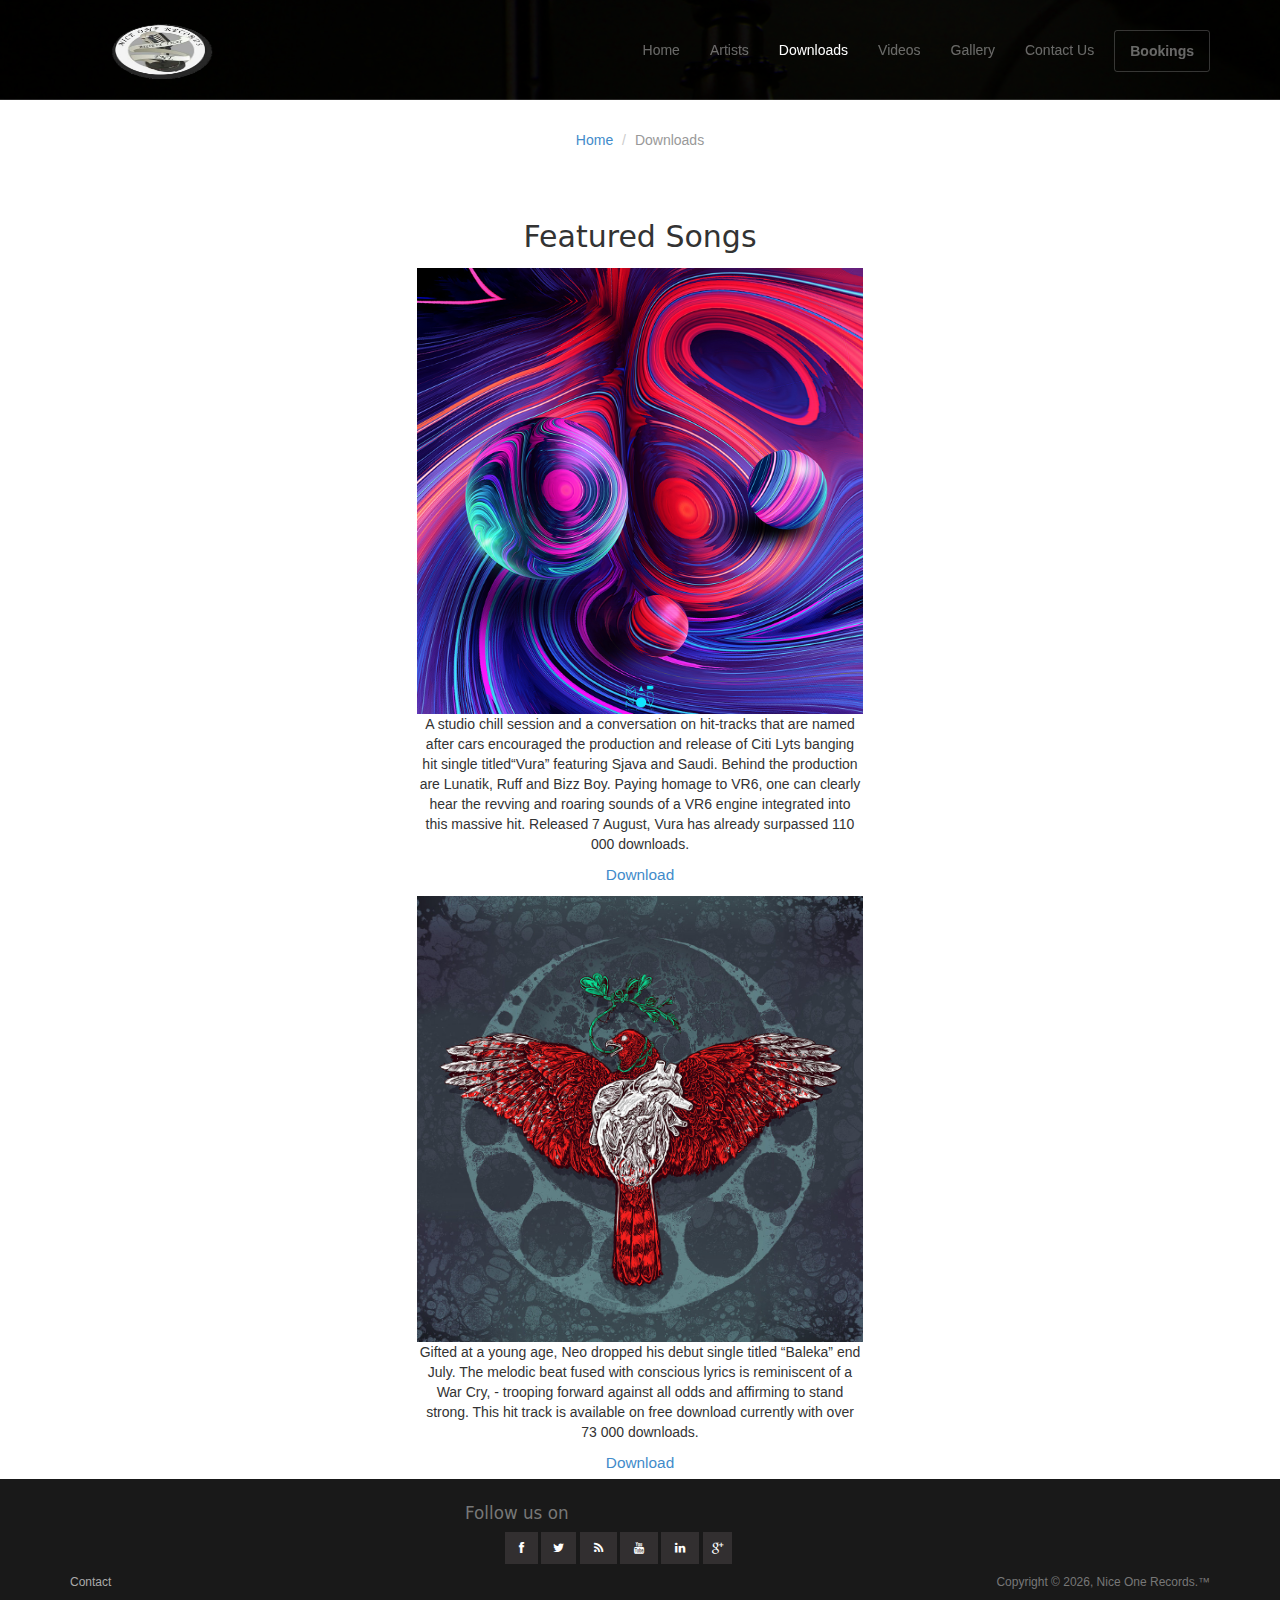
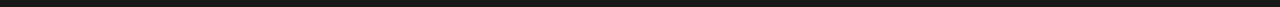
<file: downloads.html>
<!DOCTYPE html>
<html lang="en">

<head>
    <meta charset="utf-8">
    <meta name="viewport" content="width=device-width, initial-scale=1.0">
    <meta name="description" content="">
    <meta name="author" content="Sergey Pozhilov (GetTemplate.com)">

    <title>Bookings</title>

    <link rel="shortcut icon" href="assets/images/gt_favicon.png">

    <link rel="stylesheet" media="screen" href="http://fonts.googleapis.com/css?family=Open+Sans:300,400,700">
    <link rel="stylesheet" href="assets/css/bootstrap.min.css">
    <link rel="stylesheet" href="assets/css/font-awesome.min.css">

    <!-- Custom styles for our template -->
    <link rel="stylesheet" href="assets/css/bootstrap-theme.css" media="screen">
    <link rel="stylesheet" href="assets/css/main.css">

    <!-- HTML5 shim and Respond.js IE8 support of HTML5 elements and media queries -->
    <!--[if lt IE 9]>
	<script src="assets/js/html5shiv.js"></script>
	<script src="assets/js/respond.min.js"></script>
	<![endif]-->
</head>

<body>
    <!-- Fixed navbar -->
    <div class="navbar navbar-inverse navbar-fixed-top headroom">
        <div class="container">
            <div class="navbar-header">
                <!-- Button for smallest screens -->
                <button type="button" class="navbar-toggle" data-toggle="collapse" data-target=".navbar-collapse">
                    <span class="icon-bar"></span>
                    <span class="icon-bar"></span>
                    <span class="icon-bar"></span>
                </button>
                <a class="navbar-brand" href="index.html">
                    <img src="assets/images/logo.png" style="max-width:100%;max-height:100%;position: absolute;top: 12%;width: 180px;height: 180px;">
                </a>
            </div>
            <div class="navbar-collapse collapse">
                <ul class="nav navbar-nav pull-right">
                    <li>
                        <a href="index.html">Home</a>
                    </li>
                    <li>
                        <a href="artists.html">Artists</a>
                    </li>
                    <li class="active">
                        <a href="downloads.html">Downloads</a>
                    </li>
                    <li>
                        <a href="videos.html">Videos</a>
                    </li>
                    <li>
                        <a href="gallery.html">Gallery</a>
                    </li>
                    <li>
                        <a href="contact.html">Contact Us</a>
                    </li>
                    <li>
                        <a class="btn" href="bookings.html">Bookings</a>
                    </li>
                </ul>
            </div>
            <!--/.nav-collapse -->
        </div>
    </div>
    <!-- /.navbar -->

    <header id="head" class="secondary"></header>

    <!-- container -->
    <div class="container text-center">
        <ol class="breadcrumb">
            <li>
                <a href="index.html">Home</a>
            </li>
            <li class="active">Downloads</li>
        </ol>
        <br>
        <br>
        <h2 class="thin">Featured Songs</h2>

        <!-- <div class="row"> -->
        <div class="column">
            <img src="assets/images/Art/A1.jpg" alt="Fjords" style="width:100%">
            <p>A studio chill session and a conversation on hit-tracks that are named after cars encouraged the production and
                release of Citi Lyts banging hit single titled“Vura” featuring Sjava and Saudi. Behind the production are
                Lunatik, Ruff and Bizz Boy. Paying homage to VR6, one can clearly hear the revving and roaring sounds of
                a VR6 engine integrated into this massive hit. Released 7 August, Vura has already surpassed 110 000 downloads.</p>

            <a class="button-large pure-button" href="https://www.w3schools.com/html/" alt="Download">Download</a>
        </div>

        <div class="column">
            <img src="assets/images/Art/A3.jpg" alt="Mountains" style="width:100%">
            <p>Gifted at a young age, Neo dropped his debut single titled “Baleka” end July. The melodic beat fused with conscious
                lyrics is reminiscent of a War Cry, - trooping forward against all odds and affirming to stand strong. This
                hit track is available on free download currently with over 73 000 downloads.</p>
            <a class="button-large pure-button" href="https://www.w3schools.com/html/" alt="Download">Download</a>
        </div>
    </div>

        <!-- /container -->


        <div class="footer2">

            <div class="footer-social-icons">
                <h4 class="_14">Follow us on</h4>
                <ul class="social-icons">
                    <li>
                        <a href="" class="social-icon">
                            <i class="fa fa-facebook"></i>
                        </a>
                    </li>
                    <li>
                        <a href="" class="social-icon">
                            <i class="fa fa-twitter"></i>
                        </a>
                    </li>
                    <li>
                        <a href="" class="social-icon">
                            <i class="fa fa-rss"></i>
                        </a>
                    </li>
                    <li>
                        <a href="" class="social-icon">
                            <i class="fa fa-youtube"></i>
                        </a>
                    </li>
                    <li>
                        <a href="" class="social-icon">
                            <i class="fa fa-linkedin"></i>
                        </a>
                    </li>
                    <li>
                        <a href="" class="social-icon">
                            <i class="fa fa-google-plus"></i>
                        </a>
                    </li>
                </ul>
            </div>
            <div class="container">
                <div class="row">

                    <div class="col-md-6 widget">
                        <div class="widget-body">
                            <p class="simplenav">
                                <a href="contact.html">Contact</a>
                            </p>
                        </div>
                    </div>

                    <div class="col-md-6 widget">
                        <div class="widget-body">
                            <p class="text-right">
                                Copyright &copy;
                                <script>document.write(new Date().getFullYear())</script>, Nice One Records.&trade;
                            </p>
                        </div>
                    </div>

                </div>
                <!-- /row of widgets -->
            </div>
        </div>





        <!-- JavaScript libs are placed at the end of the document so the pages load faster -->
        <script src="http://ajax.googleapis.com/ajax/libs/jquery/1.10.2/jquery.min.js"></script>
        <script src="http://netdna.bootstrapcdn.com/bootstrap/3.0.0/js/bootstrap.min.js"></script>
        <script src="assets/js/headroom.min.js"></script>
        <script src="assets/js/jQuery.headroom.min.js"></script>
        <script src="assets/js/template.js"></script>
</body>

</html>
</file>
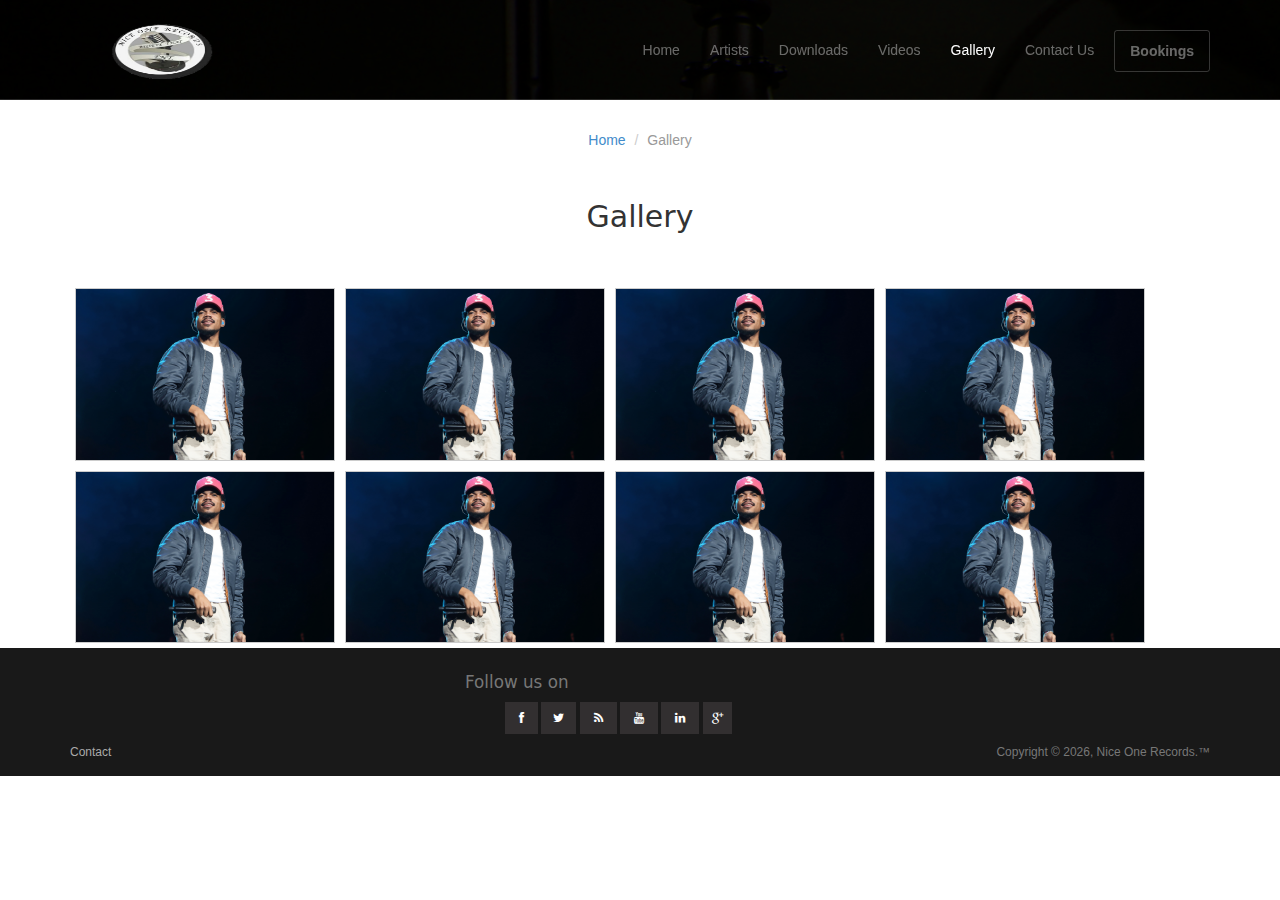
<file: gallery.html>
<!DOCTYPE html>
<html lang="en">

<head>
    <meta charset="utf-8">
    <meta name="viewport" content="width=device-width, initial-scale=1.0">
    <meta name="description" content="">
    <meta name="author" content="Sergey Pozhilov (GetTemplate.com)">

    <title>Gallery</title>

    <link rel="shortcut icon" href="assets/images/gt_favicon.png">

    <link rel="stylesheet" media="screen" href="http://fonts.googleapis.com/css?family=Open+Sans:300,400,700">
    <link rel="stylesheet" href="assets/css/bootstrap.min.css">
    <link rel="stylesheet" href="assets/css/font-awesome.min.css">

    <!-- Custom styles for our template -->
    <link rel="stylesheet" href="assets/css/bootstrap-theme.css" media="screen">
    <link rel="stylesheet" href="assets/css/main.css">
</head>

<body>
    <!-- Fixed navbar -->
    <div class="navbar navbar-inverse navbar-fixed-top headroom">
        <div class="container">
            <div class="navbar-header">
                <!-- Button for smallest screens -->
                <button type="button" class="navbar-toggle" data-toggle="collapse" data-target=".navbar-collapse">
                    <span class="icon-bar"></span>
                    <span class="icon-bar"></span>
                    <span class="icon-bar"></span>
                </button>
                <a class="navbar-brand" href="index.html">
                    <img src="assets/images/logo.png" style="max-width:100%;max-height:100%;position: absolute;top: 12%;width: 180px;height: 180px;">
                </a>
            </div>
            <div class="navbar-collapse collapse">
                <ul class="nav navbar-nav pull-right">
                    <li>
                        <a href="index.html">Home</a>
                    </li>
                    <li>
                        <a href="artists.html">Artists</a>
                    </li>
                    <li>
                        <a href="downloads.html">Downloads</a>
                    </li>
                    <li>
                        <a href="videos.html">Videos</a>
                    </li>
                    <li class="active">
                        <a href="gallery.html">Gallery</a>
                    </li>
                    <li>
                        <a href="contact.html">Contact Us</a>
                    </li>
                    <li>
                        <a class="btn" href="bookings.html">Bookings</a>
                    </li>
                </ul>
            </div>
            <!--/.nav-collapse -->
        </div>
    </div>
    <!-- /.navbar -->

    <header id="head" class="secondary"></header>

    <!-- container -->
    <div class="container text-center">
        <ol class="breadcrumb">
            <li>
                <a href="index.html">Home</a>
            </li>
            <li class="active">Gallery</li>
        </ol>

        <br>
        <h2 class="thin">Gallery</h2>

        <br>
        <br>
        <div class="gallery">
            <a target="_blank" href="assets/images/Gallery/Artist1.jpg">
                <img src="assets/images/Gallery/Artist1.jpg" alt="Trolltunga Norway" width="300" height="200">
            </a>
        
        </div>

        <div class="gallery">
            <a target="_blank" href="assets/images/Gallery/Artist1.jpg">
                <img src="assets/images/Gallery/Artist1.jpg" alt="Forest" width="600" height="400">
            </a>
        </div>

        <div class="gallery">
            <a target="_blank" href="assets/images/Gallery/Artist1.jpg">
                <img src="assets/images/Gallery/Artist1.jpg" alt="Northern Lights" width="600" height="400">
            </a>
            
        </div>

        <div class="gallery">
            <a target="_blank" href="assets/images/Gallery/Artist1.jpg">
                <img src="assets/images/Gallery/Artist1.jpg" alt="Mountains" width="600" height="400">
            </a>
            
        </div>
        <div class="gallery">
            <a target="_blank" href="assets/images/Gallery/Artist1.jpg">
                <img src="assets/images/Gallery/Artist1.jpg" alt="Mountains" width="600" height="400">
            </a>
            
        </div>
        <div class="gallery">
            <a target="_blank" href="assets/images/Gallery/Artist1.jpg">
                <img src="assets/images/Gallery/Artist1.jpg" alt="Mountains" width="600" height="400">
            </a>
            
        </div>
        <div class="gallery">
            <a target="_blank" href="assets/images/Gallery/Artist1.jpg">
                <img src="assets/images/Gallery/Artist1.jpg" alt="Mountains" width="600" height="400">
            </a>
            
        </div>
        <div class="gallery">
            <a target="_blank" href="assets/images/Gallery/Artist8.jpg">
                <img src="assets/images/Gallery/Artist1.jpg" alt="Mountains" width="600" height="400">
            </a>
            
        </div>
        <br>
        <br>
        
    </div>

    <!-- /container -->

    <!--/Featured Artist-->
    <div class="footer2">

        <div class="footer-social-icons">
            <h4 class="_14">Follow us on</h4>
            <ul class="social-icons">
                <li>
                    <a href="" class="social-icon">
                        <i class="fa fa-facebook"></i>
                    </a>
                </li>
                <li>
                    <a href="" class="social-icon">
                        <i class="fa fa-twitter"></i>
                    </a>
                </li>
                <li>
                    <a href="" class="social-icon">
                        <i class="fa fa-rss"></i>
                    </a>
                </li>
                <li>
                    <a href="" class="social-icon">
                        <i class="fa fa-youtube"></i>
                    </a>
                </li>
                <li>
                    <a href="" class="social-icon">
                        <i class="fa fa-linkedin"></i>
                    </a>
                </li>
                <li>
                    <a href="" class="social-icon">
                        <i class="fa fa-google-plus"></i>
                    </a>
                </li>
            </ul>
        </div>
        <div class="container">
            <div class="row">

                <div class="col-md-6 widget">
                    <div class="widget-body">
                        <p class="simplenav">
                            <a href="contact.html">Contact</a>
                        </p>
                    </div>
                </div>

                <div class="col-md-6 widget">
                    <div class="widget-body">
                        <p class="text-right">
                            Copyright &copy;
                            <script>document.write(new Date().getFullYear())</script>, Nice One Records.&trade;
                        </p>
                    </div>
                </div>

            </div>
            <!-- /row of widgets -->
        </div>
    </div>

    </footer>




    <!-- JavaScript libs are placed at the end of the document so the pages load faster -->
    <script src="http://ajax.googleapis.com/ajax/libs/jquery/1.10.2/jquery.min.js"></script>
    <script src="http://netdna.bootstrapcdn.com/bootstrap/3.0.0/js/bootstrap.min.js"></script>
    <script src="assets/js/headroom.min.js"></script>
    <script src="assets/js/jQuery.headroom.min.js"></script>
    <script src="assets/js/template.js"></script>
</body>

</html>
</file>
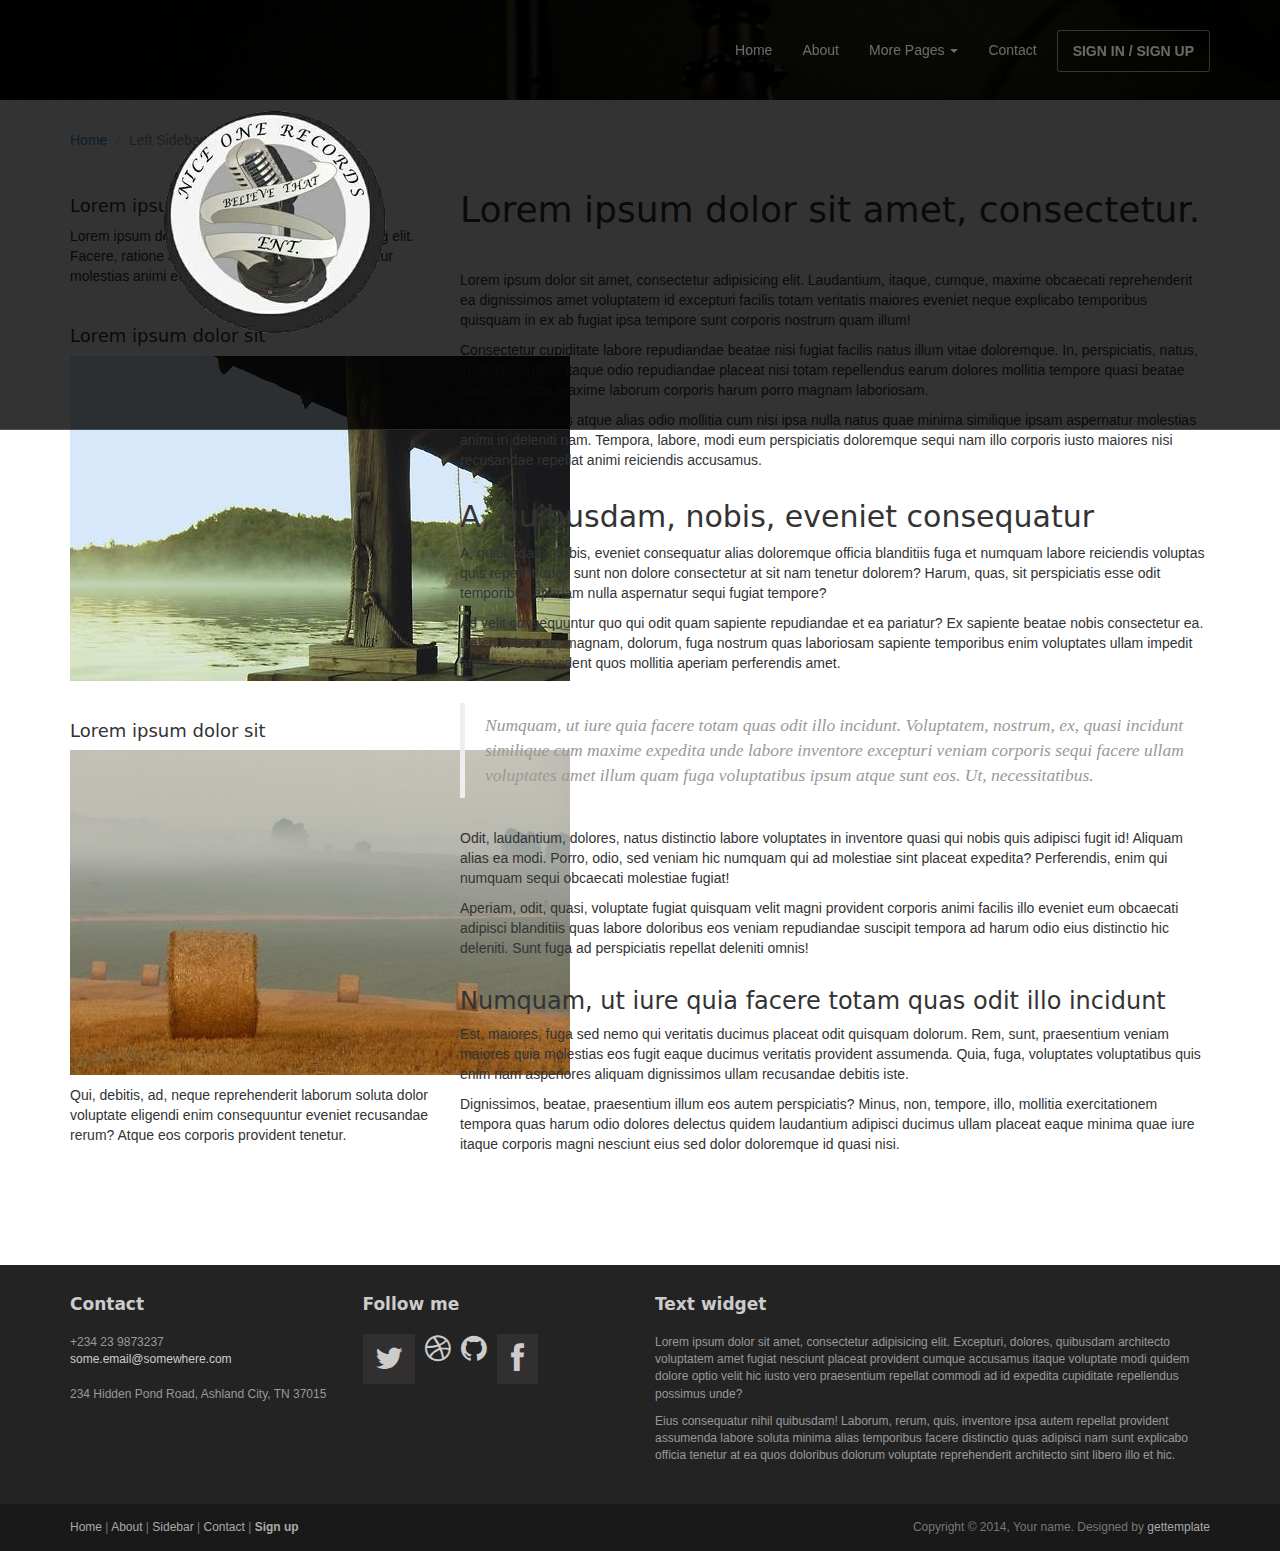
<file: sidebar-left.html>
<!DOCTYPE html>
<html lang="en">
<head>
	<meta charset="utf-8">
	<meta name="viewport"    content="width=device-width, initial-scale=1.0">
	<meta name="description" content="">
	<meta name="author"      content="Sergey Pozhilov (GetTemplate.com)">
	
	<title>Left Sidebar template - Progressus Bootstrap template</title>

	<link rel="shortcut icon" href="assets/images/gt_favicon.png">
	
	<link rel="stylesheet" media="screen" href="http://fonts.googleapis.com/css?family=Open+Sans:300,400,700">
	<link rel="stylesheet" href="assets/css/bootstrap.min.css">
	<link rel="stylesheet" href="assets/css/font-awesome.min.css">

	<!-- Custom styles for our template -->
	<link rel="stylesheet" href="assets/css/bootstrap-theme.css" media="screen" >
	<link rel="stylesheet" href="assets/css/main.css">

	<!-- HTML5 shim and Respond.js IE8 support of HTML5 elements and media queries -->
	<!--[if lt IE 9]>
	<script src="assets/js/html5shiv.js"></script>
	<script src="assets/js/respond.min.js"></script>
	<![endif]-->
</head>

<body>
	<!-- Fixed navbar -->
	<div class="navbar navbar-inverse navbar-fixed-top headroom" >
		<div class="container">
			<div class="navbar-header">
				<!-- Button for smallest screens -->
				<button type="button" class="navbar-toggle" data-toggle="collapse" data-target=".navbar-collapse"><span class="icon-bar"></span> <span class="icon-bar"></span> <span class="icon-bar"></span> </button>
				<a class="navbar-brand" href="index.html"><img src="assets/images/logo.png" alt="Progressus HTML5 template"></a>
			</div>
			<div class="navbar-collapse collapse">
				<ul class="nav navbar-nav pull-right">
					<li><a href="index.html">Home</a></li>
					<li><a href="about.html">About</a></li>
					<li class="dropdown">
						<a href="#" class="dropdown-toggle" data-toggle="dropdown">More Pages <b class="caret"></b></a>
						<ul class="dropdown-menu">
							<li class="active"><a href="sidebar-left.html">Left Sidebar</a></li>
							<li><a href="sidebar-right.html">Right Sidebar</a></li>
						</ul>
					</li>
					<li><a href="contact.html">Contact</a></li>
					<li><a class="btn" href="signin.html">SIGN IN / SIGN UP</a></li>
				</ul>
			</div><!--/.nav-collapse -->
		</div>
	</div> 
	<!-- /.navbar -->

	<header id="head" class="secondary"></header>

	<!-- container -->
	<div class="container">
		
		<ol class="breadcrumb">
			<li><a href="index.html">Home</a></li>
			<li class="active">Left Sidebar</li>
		</ol>

		<div class="row">
			
			<!-- Sidebar -->
			<aside class="col-md-4 sidebar sidebar-left">

				<div class="row widget">
					<div class="col-xs-12">
						<h4>Lorem ipsum dolor sit</h4>
						<p>Lorem ipsum dolor sit amet, consectetur adipisicing elit. Facere, ratione delectus reiciendis nulla nisi pariatur molestias animi eos repellat? Vel.</p>
					</div>
				</div>
				<div class="row widget">
					<div class="col-xs-12">
						<h4>Lorem ipsum dolor sit</h4>
						<p><img src="assets/images/1.jpg" alt=""></p>
					</div>
				</div>
				<div class="row widget">
					<div class="col-xs-12">
						<h4>Lorem ipsum dolor sit</h4>
						<p><img src="assets/images/2.jpg" alt=""></p>
						<p>Qui, debitis, ad, neque reprehenderit laborum soluta dolor voluptate eligendi enim consequuntur eveniet recusandae rerum? Atque eos corporis provident tenetur.</p>
					</div>
				</div>

			</aside>
			<!-- /Sidebar -->

			<!-- Article main content -->
			<article class="col-md-8 maincontent">
				<header class="page-header">
					<h1 class="page-title">Lorem ipsum dolor sit amet, consectetur.</h1>
				</header>
				<p>Lorem ipsum dolor sit amet, consectetur adipisicing elit. Laudantium, itaque, cumque, maxime obcaecati reprehenderit ea dignissimos amet voluptatem id excepturi facilis totam veritatis maiores eveniet neque explicabo temporibus quisquam in ex ab fugiat ipsa tempore sunt corporis nostrum quam illum!</p>
				<p>Consectetur cupiditate labore repudiandae beatae nisi fugiat facilis natus illum vitae doloremque. In, perspiciatis, natus, impedit voluptas itaque odio repudiandae placeat nisi totam repellendus earum dolores mollitia tempore quasi beatae alias cum dicta maxime laborum corporis harum porro magnam laboriosam.</p>
				<p>Aut, eaque, minus atque alias odio mollitia cum nisi ipsa nulla natus quae minima similique ipsam aspernatur molestias animi in deleniti nam. Tempora, labore, modi eum perspiciatis doloremque sequi nam illo corporis iusto maiores nisi recusandae repellat animi reiciendis accusamus.</p>

				<h2>A, quibusdam, nobis, eveniet consequatur</h2>
				<p>A, quibusdam, nobis, eveniet consequatur alias doloremque officia blanditiis fuga et numquam labore reiciendis voluptas quis repellat quos sunt non dolore consectetur at sit nam tenetur dolorem? Harum, quas, sit perspiciatis esse odit temporibus aperiam nulla aspernatur sequi fugiat tempore?</p>
				<p>Ad velit consequuntur quo qui odit quam sapiente repudiandae et ea pariatur? Ex sapiente beatae nobis consectetur ea. Deleniti, beatae, magnam, dolorum, fuga nostrum quas laboriosam sapiente temporibus enim voluptates ullam impedit atque quae provident quos mollitia aperiam perferendis amet.</p>

				<blockquote>Numquam, ut iure quia facere totam quas odit illo incidunt. Voluptatem, nostrum, ex, quasi incidunt similique cum maxime expedita unde labore inventore excepturi veniam corporis sequi facere ullam voluptates amet illum quam fuga voluptatibus ipsum atque sunt eos. Ut, necessitatibus.</blockquote>
				<p>Odit, laudantium, dolores, natus distinctio labore voluptates in inventore quasi qui nobis quis adipisci fugit id! Aliquam alias ea modi. Porro, odio, sed veniam hic numquam qui ad molestiae sint placeat expedita? Perferendis, enim qui numquam sequi obcaecati molestiae fugiat!</p>
				<p>Aperiam, odit, quasi, voluptate fugiat quisquam velit magni provident corporis animi facilis illo eveniet eum obcaecati adipisci blanditiis quas labore doloribus eos veniam repudiandae suscipit tempora ad harum odio eius distinctio hic deleniti. Sunt fuga ad perspiciatis repellat deleniti omnis!</p>

				<h3>Numquam, ut iure quia facere totam quas odit illo incidunt</h3>
				<p>Est, maiores, fuga sed nemo qui veritatis ducimus placeat odit quisquam dolorum. Rem, sunt, praesentium veniam maiores quia molestias eos fugit eaque ducimus veritatis provident assumenda. Quia, fuga, voluptates voluptatibus quis enim nam asperiores aliquam dignissimos ullam recusandae debitis iste.</p>
				<p>Dignissimos, beatae, praesentium illum eos autem perspiciatis? Minus, non, tempore, illo, mollitia exercitationem tempora quas harum odio dolores delectus quidem laudantium adipisci ducimus ullam placeat eaque minima quae iure itaque corporis magni nesciunt eius sed dolor doloremque id quasi nisi.</p>
			</article>
			<!-- /Article -->

		</div>
	</div>	<!-- /container -->
	

	<footer id="footer" class="top-space">

		<div class="footer1">
			<div class="container">
				<div class="row">
					
					<div class="col-md-3 widget">
						<h3 class="widget-title">Contact</h3>
						<div class="widget-body">
							<p>+234 23 9873237<br>
								<a href="mailto:#">some.email@somewhere.com</a><br>
								<br>
								234 Hidden Pond Road, Ashland City, TN 37015
							</p>	
						</div>
					</div>

					<div class="col-md-3 widget">
						<h3 class="widget-title">Follow me</h3>
						<div class="widget-body">
							<p class="follow-me-icons">
								<a href=""><i class="fa fa-twitter fa-2"></i></a>
								<a href=""><i class="fa fa-dribbble fa-2"></i></a>
								<a href=""><i class="fa fa-github fa-2"></i></a>
								<a href=""><i class="fa fa-facebook fa-2"></i></a>
							</p>	
						</div>
					</div>

					<div class="col-md-6 widget">
						<h3 class="widget-title">Text widget</h3>
						<div class="widget-body">
							<p>Lorem ipsum dolor sit amet, consectetur adipisicing elit. Excepturi, dolores, quibusdam architecto voluptatem amet fugiat nesciunt placeat provident cumque accusamus itaque voluptate modi quidem dolore optio velit hic iusto vero praesentium repellat commodi ad id expedita cupiditate repellendus possimus unde?</p>
							<p>Eius consequatur nihil quibusdam! Laborum, rerum, quis, inventore ipsa autem repellat provident assumenda labore soluta minima alias temporibus facere distinctio quas adipisci nam sunt explicabo officia tenetur at ea quos doloribus dolorum voluptate reprehenderit architecto sint libero illo et hic.</p>
						</div>
					</div>

				</div> <!-- /row of widgets -->
			</div>
		</div>

		<div class="footer2">
			<div class="container">
				<div class="row">
					
					<div class="col-md-6 widget">
						<div class="widget-body">
							<p class="simplenav">
								<a href="#">Home</a> | 
								<a href="about.html">About</a> |
								<a href="sidebar-right.html">Sidebar</a> |
								<a href="contact.html">Contact</a> |
								<b><a href="signup.html">Sign up</a></b>
							</p>
						</div>
					</div>

					<div class="col-md-6 widget">
						<div class="widget-body">
							<p class="text-right">
								Copyright &copy; 2014, Your name. Designed by <a href="http://gettemplate.com/" rel="designer">gettemplate</a> 
							</p>
						</div>
					</div>

				</div> <!-- /row of widgets -->
			</div>
		</div>
	</footer>	
		




	<!-- JavaScript libs are placed at the end of the document so the pages load faster -->
	<script src="http://ajax.googleapis.com/ajax/libs/jquery/1.10.2/jquery.min.js"></script>
	<script src="http://netdna.bootstrapcdn.com/bootstrap/3.0.0/js/bootstrap.min.js"></script>
	<script src="assets/js/headroom.min.js"></script>
	<script src="assets/js/jQuery.headroom.min.js"></script>
	<script src="assets/js/template.js"></script>
</body>
</html>
</file>
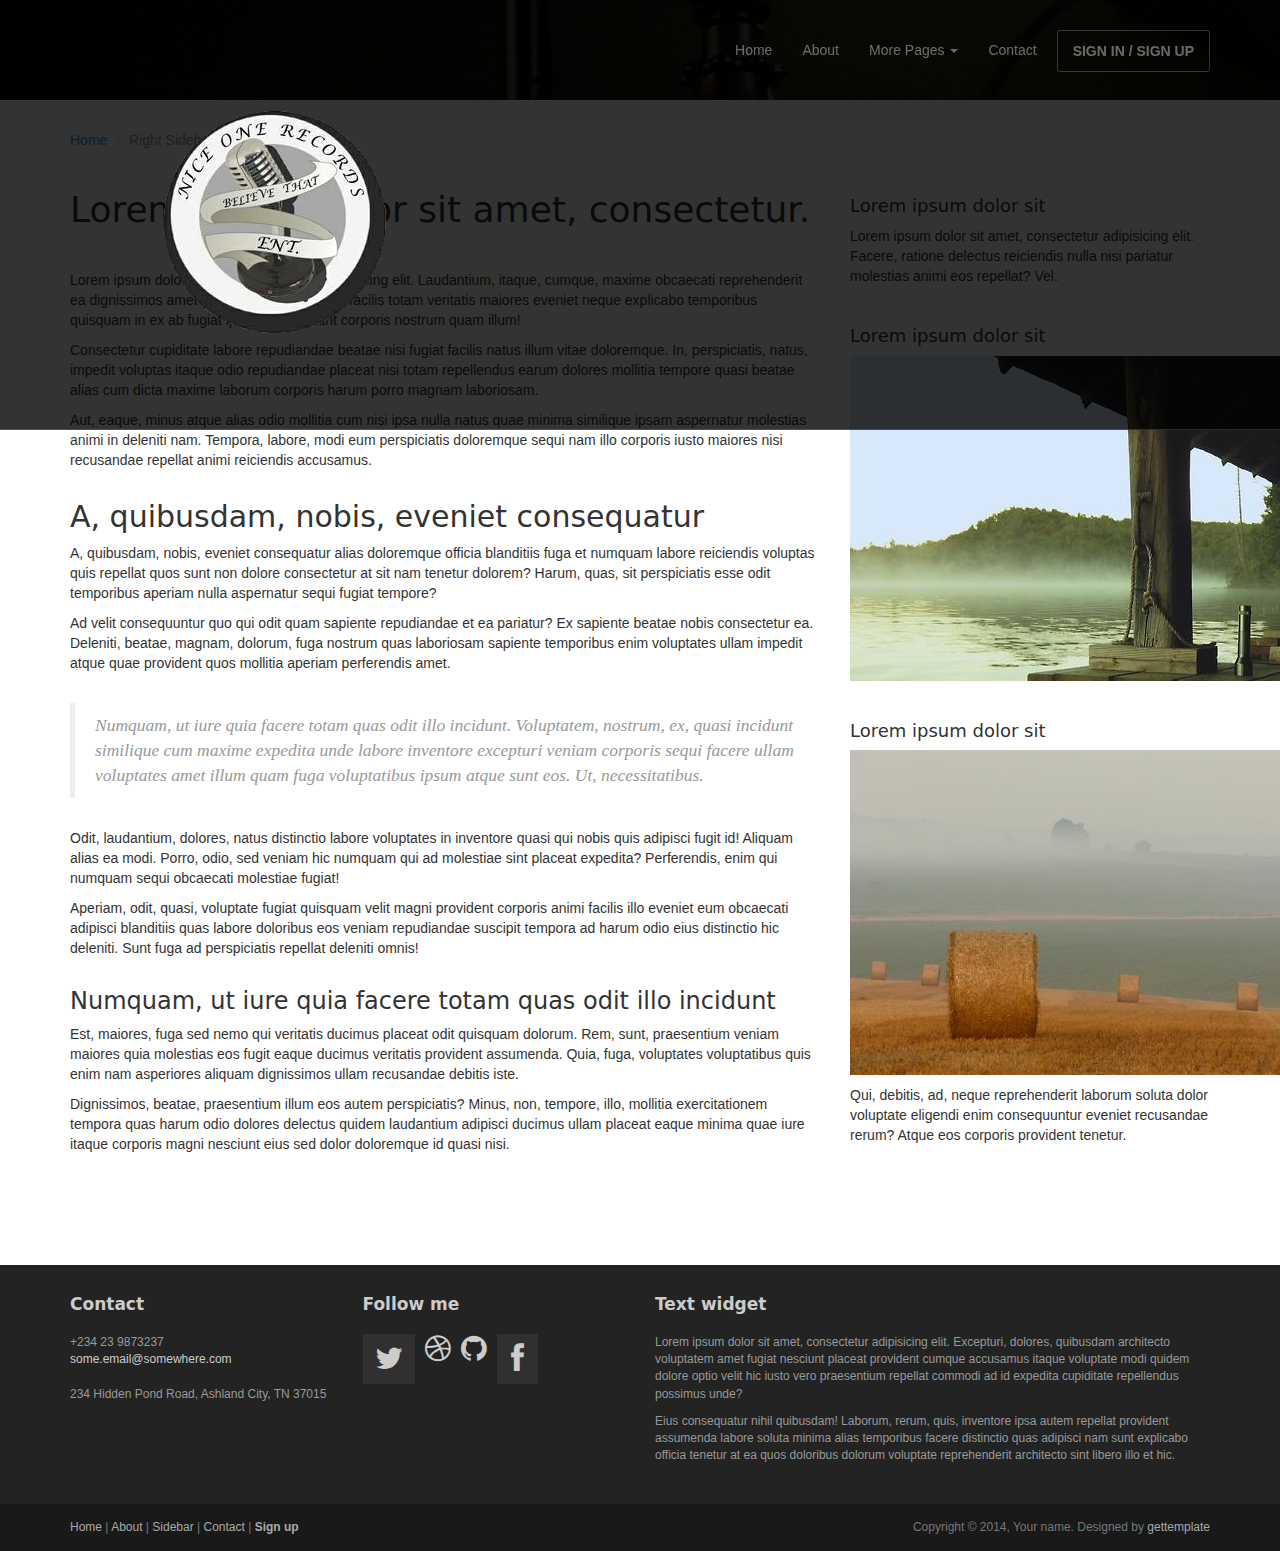
<file: sidebar-right.html>
<!DOCTYPE html>
<html lang="en">
<head>
	<meta charset="utf-8">
	<meta name="viewport"    content="width=device-width, initial-scale=1.0">
	<meta name="description" content="">
	<meta name="author"      content="Sergey Pozhilov (GetTemplate.com)">
	
	<title>Right Sidebar template - Progressus Bootstrap template</title>

	<link rel="shortcut icon" href="assets/images/gt_favicon.png">
	
	<link rel="stylesheet" media="screen" href="http://fonts.googleapis.com/css?family=Open+Sans:300,400,700">
	<link rel="stylesheet" href="assets/css/bootstrap.min.css">
	<link rel="stylesheet" href="assets/css/font-awesome.min.css">

	<!-- Custom styles for our template -->
	<link rel="stylesheet" href="assets/css/bootstrap-theme.css" media="screen" >
	<link rel="stylesheet" href="assets/css/main.css">

	<!-- HTML5 shim and Respond.js IE8 support of HTML5 elements and media queries -->
	<!--[if lt IE 9]>
	<script src="assets/js/html5shiv.js"></script>
	<script src="assets/js/respond.min.js"></script>
	<![endif]-->
</head>

<body>
	<!-- Fixed navbar -->
	<div class="navbar navbar-inverse navbar-fixed-top headroom" >
		<div class="container">
			<div class="navbar-header">
				<!-- Button for smallest screens -->
				<button type="button" class="navbar-toggle" data-toggle="collapse" data-target=".navbar-collapse"><span class="icon-bar"></span> <span class="icon-bar"></span> <span class="icon-bar"></span> </button>
				<a class="navbar-brand" href="index.html"><img src="assets/images/logo.png" alt="Progressus HTML5 template"></a>
			</div>
			<div class="navbar-collapse collapse">
				<ul class="nav navbar-nav pull-right">
					<li><a href="index.html">Home</a></li>
					<li><a href="about.html">About</a></li>
					<li class="dropdown">
						<a href="#" class="dropdown-toggle" data-toggle="dropdown">More Pages <b class="caret"></b></a>
						<ul class="dropdown-menu">
							<li><a href="sidebar-left.html">Left Sidebar</a></li>
							<li class="active"><a href="sidebar-right.html">Right Sidebar</a></li>
						</ul>
					</li>
					<li><a href="contact.html">Contact</a></li>
					<li><a class="btn" href="signin.html">SIGN IN / SIGN UP</a></li>
				</ul>
			</div><!--/.nav-collapse -->
		</div>
	</div> 
	<!-- /.navbar -->

	<header id="head" class="secondary"></header>

	<!-- container -->
	<div class="container">

		<ol class="breadcrumb">
			<li><a href="index.html">Home</a></li>
			<li class="active">Right Sidebar</li>
		</ol>

		<div class="row">
			
			<!-- Article main content -->
			<article class="col-md-8 maincontent">
				<header class="page-header">
					<h1 class="page-title">Lorem ipsum dolor sit amet, consectetur.</h1>
				</header>
				<p>Lorem ipsum dolor sit amet, consectetur adipisicing elit. Laudantium, itaque, cumque, maxime obcaecati reprehenderit ea dignissimos amet voluptatem id excepturi facilis totam veritatis maiores eveniet neque explicabo temporibus quisquam in ex ab fugiat ipsa tempore sunt corporis nostrum quam illum!</p>
				<p>Consectetur cupiditate labore repudiandae beatae nisi fugiat facilis natus illum vitae doloremque. In, perspiciatis, natus, impedit voluptas itaque odio repudiandae placeat nisi totam repellendus earum dolores mollitia tempore quasi beatae alias cum dicta maxime laborum corporis harum porro magnam laboriosam.</p>
				<p>Aut, eaque, minus atque alias odio mollitia cum nisi ipsa nulla natus quae minima similique ipsam aspernatur molestias animi in deleniti nam. Tempora, labore, modi eum perspiciatis doloremque sequi nam illo corporis iusto maiores nisi recusandae repellat animi reiciendis accusamus.</p>

				<h2>A, quibusdam, nobis, eveniet consequatur</h2>
				<p>A, quibusdam, nobis, eveniet consequatur alias doloremque officia blanditiis fuga et numquam labore reiciendis voluptas quis repellat quos sunt non dolore consectetur at sit nam tenetur dolorem? Harum, quas, sit perspiciatis esse odit temporibus aperiam nulla aspernatur sequi fugiat tempore?</p>
				<p>Ad velit consequuntur quo qui odit quam sapiente repudiandae et ea pariatur? Ex sapiente beatae nobis consectetur ea. Deleniti, beatae, magnam, dolorum, fuga nostrum quas laboriosam sapiente temporibus enim voluptates ullam impedit atque quae provident quos mollitia aperiam perferendis amet.</p>

				<blockquote>Numquam, ut iure quia facere totam quas odit illo incidunt. Voluptatem, nostrum, ex, quasi incidunt similique cum maxime expedita unde labore inventore excepturi veniam corporis sequi facere ullam voluptates amet illum quam fuga voluptatibus ipsum atque sunt eos. Ut, necessitatibus.</blockquote>
				<p>Odit, laudantium, dolores, natus distinctio labore voluptates in inventore quasi qui nobis quis adipisci fugit id! Aliquam alias ea modi. Porro, odio, sed veniam hic numquam qui ad molestiae sint placeat expedita? Perferendis, enim qui numquam sequi obcaecati molestiae fugiat!</p>
				<p>Aperiam, odit, quasi, voluptate fugiat quisquam velit magni provident corporis animi facilis illo eveniet eum obcaecati adipisci blanditiis quas labore doloribus eos veniam repudiandae suscipit tempora ad harum odio eius distinctio hic deleniti. Sunt fuga ad perspiciatis repellat deleniti omnis!</p>

				<h3>Numquam, ut iure quia facere totam quas odit illo incidunt</h3>
				<p>Est, maiores, fuga sed nemo qui veritatis ducimus placeat odit quisquam dolorum. Rem, sunt, praesentium veniam maiores quia molestias eos fugit eaque ducimus veritatis provident assumenda. Quia, fuga, voluptates voluptatibus quis enim nam asperiores aliquam dignissimos ullam recusandae debitis iste.</p>
				<p>Dignissimos, beatae, praesentium illum eos autem perspiciatis? Minus, non, tempore, illo, mollitia exercitationem tempora quas harum odio dolores delectus quidem laudantium adipisci ducimus ullam placeat eaque minima quae iure itaque corporis magni nesciunt eius sed dolor doloremque id quasi nisi.</p>
			</article>
			<!-- /Article -->
			
			<!-- Sidebar -->
			<aside class="col-md-4 sidebar sidebar-right">

				<div class="row widget">
					<div class="col-xs-12">
						<h4>Lorem ipsum dolor sit</h4>
						<p>Lorem ipsum dolor sit amet, consectetur adipisicing elit. Facere, ratione delectus reiciendis nulla nisi pariatur molestias animi eos repellat? Vel.</p>
					</div>
				</div>
				<div class="row widget">
					<div class="col-xs-12">
						<h4>Lorem ipsum dolor sit</h4>
						<p><img src="assets/images/1.jpg" alt=""></p>
					</div>
				</div>
				<div class="row widget">
					<div class="col-xs-12">
						<h4>Lorem ipsum dolor sit</h4>
						<p><img src="assets/images/2.jpg" alt=""></p>
						<p>Qui, debitis, ad, neque reprehenderit laborum soluta dolor voluptate eligendi enim consequuntur eveniet recusandae rerum? Atque eos corporis provident tenetur.</p>
					</div>
				</div>

			</aside>
			<!-- /Sidebar -->

		</div>
	</div>	<!-- /container -->
	

	<footer id="footer" class="top-space">

		<div class="footer1">
			<div class="container">
				<div class="row">
					
					<div class="col-md-3 widget">
						<h3 class="widget-title">Contact</h3>
						<div class="widget-body">
							<p>+234 23 9873237<br>
								<a href="mailto:#">some.email@somewhere.com</a><br>
								<br>
								234 Hidden Pond Road, Ashland City, TN 37015
							</p>	
						</div>
					</div>

					<div class="col-md-3 widget">
						<h3 class="widget-title">Follow me</h3>
						<div class="widget-body">
							<p class="follow-me-icons clearfix">
								<a href=""><i class="fa fa-twitter fa-2"></i></a>
								<a href=""><i class="fa fa-dribbble fa-2"></i></a>
								<a href=""><i class="fa fa-github fa-2"></i></a>
								<a href=""><i class="fa fa-facebook fa-2"></i></a>
							</p>	
						</div>
					</div>

					<div class="col-md-6 widget">
						<h3 class="widget-title">Text widget</h3>
						<div class="widget-body">
							<p>Lorem ipsum dolor sit amet, consectetur adipisicing elit. Excepturi, dolores, quibusdam architecto voluptatem amet fugiat nesciunt placeat provident cumque accusamus itaque voluptate modi quidem dolore optio velit hic iusto vero praesentium repellat commodi ad id expedita cupiditate repellendus possimus unde?</p>
							<p>Eius consequatur nihil quibusdam! Laborum, rerum, quis, inventore ipsa autem repellat provident assumenda labore soluta minima alias temporibus facere distinctio quas adipisci nam sunt explicabo officia tenetur at ea quos doloribus dolorum voluptate reprehenderit architecto sint libero illo et hic.</p>
						</div>
					</div>

				</div> <!-- /row of widgets -->
			</div>
		</div>

		<div class="footer2">
			<div class="container">
				<div class="row">
					
					<div class="col-md-6 widget">
						<div class="widget-body">
							<p class="simplenav">
								<a href="#">Home</a> | 
								<a href="about.html">About</a> |
								<a href="sidebar-right.html">Sidebar</a> |
								<a href="contact.html">Contact</a> |
								<b><a href="signup.html">Sign up</a></b>
							</p>
						</div>
					</div>

					<div class="col-md-6 widget">
						<div class="widget-body">
							<p class="text-right">
								Copyright &copy; 2014, Your name. Designed by <a href="http://gettemplate.com/" rel="designer">gettemplate</a> 
							</p>
						</div>
					</div>

				</div> <!-- /row of widgets -->
			</div>
		</div>
	</footer>	
		




	<!-- JavaScript libs are placed at the end of the document so the pages load faster -->
	<script src="http://ajax.googleapis.com/ajax/libs/jquery/1.10.2/jquery.min.js"></script>
	<script src="http://netdna.bootstrapcdn.com/bootstrap/3.0.0/js/bootstrap.min.js"></script>
	<script src="assets/js/headroom.min.js"></script>
	<script src="assets/js/jQuery.headroom.min.js"></script>
	<script src="assets/js/template.js"></script>
</body>
</html>
</file>
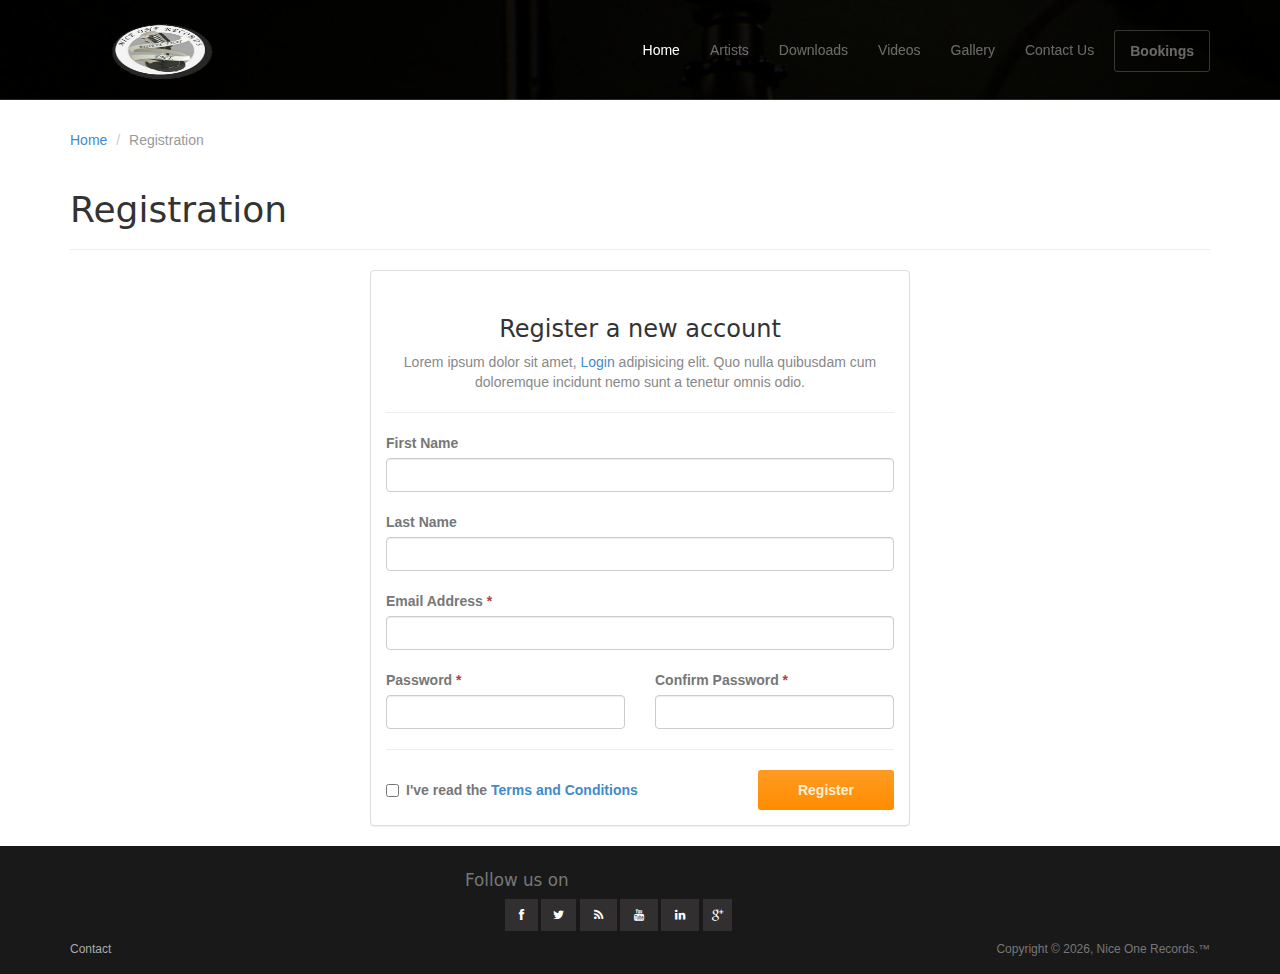
<file: signup.html>
<!DOCTYPE html>
<html lang="en">

<head>
	<meta charset="utf-8">
	<meta name="viewport" content="width=device-width, initial-scale=1.0">
	<meta name="description" content="">
	<meta name="author" content="Sergey Pozhilov (GetTemplate.com)">

	<title>Sign up - Progressus Bootstrap template</title>

	<link rel="shortcut icon" href="assets/images/gt_favicon.png">

	<link rel="stylesheet" media="screen" href="http://fonts.googleapis.com/css?family=Open+Sans:300,400,700">
	<link rel="stylesheet" href="assets/css/bootstrap.min.css">
	<link rel="stylesheet" href="assets/css/font-awesome.min.css">

	<!-- Custom styles for our template -->
	<link rel="stylesheet" href="assets/css/bootstrap-theme.css" media="screen">
	<link rel="stylesheet" href="assets/css/main.css">

	<!-- HTML5 shim and Respond.js IE8 support of HTML5 elements and media queries -->
	<!--[if lt IE 9]>
	<script src="assets/js/html5shiv.js"></script>
	<script src="assets/js/respond.min.js"></script>
	<![endif]-->
</head>

<body>
	<!-- Fixed navbar -->
	<div class="navbar navbar-inverse navbar-fixed-top headroom">
		<div class="container">
			<div class="navbar-header">
				<!-- Button for smallest screens -->
				<button type="button" class="navbar-toggle" data-toggle="collapse" data-target=".navbar-collapse">
					<span class="icon-bar"></span>
					<span class="icon-bar"></span>
					<span class="icon-bar"></span>
				</button>
				<a class="navbar-brand" href="index.html">
					<img src="assets/images/logo.png" style="max-width:100%;max-height:100%;position: absolute;top: 12%;width: 180px;height: 180px;">
				</a>
			</div>
			<div class="navbar-collapse collapse">
				<ul class="nav navbar-nav pull-right">
					<li class="active">
						<a href="/">Home</a>
					</li>
					<li>
						<a href="artists.html">Artists</a>
					</li>
					<li>
						<a href="downloads.html">Downloads</a>
					</li>
					<li>
						<a href="videos.html">Videos</a>
					</li>
					<li>
						<a href="gallery.html">Gallery</a>
					</li>
					<li>
						<a href="contact.html">Contact Us</a>
					</li>
					<li>
						<a class="btn" href="bookings.html">Bookings</a>
					</li>
				</ul>
			</div>
			<!--/.nav-collapse -->
		</div>
	</div>
	<!-- /.navbar -->

	<header id="head" class="secondary"></header>

	<!-- container -->
	<div class="container">

		<ol class="breadcrumb">
			<li>
				<a href="index.html">Home</a>
			</li>
			<li class="active">Registration</li>
		</ol>

		<div class="row">

			<!-- Article main content -->
			<article class="col-xs-12 maincontent">
				<header class="page-header">
					<h1 class="page-title">Registration</h1>
				</header>

				<div class="col-md-6 col-md-offset-3 col-sm-8 col-sm-offset-2">
					<div class="panel panel-default">
						<div class="panel-body">
							<h3 class="thin text-center">Register a new account</h3>
							<p class="text-center text-muted">Lorem ipsum dolor sit amet,
								<a href="signin.html">Login</a> adipisicing elit. Quo nulla quibusdam cum doloremque incidunt nemo sunt a tenetur omnis odio. </p>
							<hr>

							<form>
								<div class="top-margin">
									<label>First Name</label>
									<input type="text" class="form-control">
								</div>
								<div class="top-margin">
									<label>Last Name</label>
									<input type="text" class="form-control">
								</div>
								<div class="top-margin">
									<label>Email Address
										<span class="text-danger">*</span>
									</label>
									<input type="text" class="form-control">
								</div>

								<div class="row top-margin">
									<div class="col-sm-6">
										<label>Password
											<span class="text-danger">*</span>
										</label>
										<input type="text" class="form-control">
									</div>
									<div class="col-sm-6">
										<label>Confirm Password
											<span class="text-danger">*</span>
										</label>
										<input type="text" class="form-control">
									</div>
								</div>

								<hr>

								<div class="row">
									<div class="col-lg-8">
										<label class="checkbox">
											<input type="checkbox"> I've read the
											<a href="page_terms.html">Terms and Conditions</a>
										</label>
									</div>
									<div class="col-lg-4 text-right">
										<button class="btn btn-action" type="submit">Register</button>
									</div>
								</div>
							</form>
						</div>
					</div>

				</div>

			</article>
			<!-- /Article -->

		</div>
	</div>
	<!-- /container -->


	<div class="footer2">

		<div class="footer-social-icons">
			<h4 class="_14">Follow us on</h4>
			<ul class="social-icons">
				<li>
					<a href="" class="social-icon">
						<i class="fa fa-facebook"></i>
					</a>
				</li>
				<li>
					<a href="" class="social-icon">
						<i class="fa fa-twitter"></i>
					</a>
				</li>
				<li>
					<a href="" class="social-icon">
						<i class="fa fa-rss"></i>
					</a>
				</li>
				<li>
					<a href="" class="social-icon">
						<i class="fa fa-youtube"></i>
					</a>
				</li>
				<li>
					<a href="" class="social-icon">
						<i class="fa fa-linkedin"></i>
					</a>
				</li>
				<li>
					<a href="" class="social-icon">
						<i class="fa fa-google-plus"></i>
					</a>
				</li>
			</ul>
		</div>
		<div class="container">
			<div class="row">

				<div class="col-md-6 widget">
					<div class="widget-body">
						<p class="simplenav">
							<a href="contact.html">Contact</a>
						</p>
					</div>
				</div>

				<div class="col-md-6 widget">
					<div class="widget-body">
						<p class="text-right">
							Copyright &copy;
							<script>document.write(new Date().getFullYear())</script>, Nice One Records.&trade;
						</p>
					</div>
				</div>

			</div>
			<!-- /row of widgets -->
		</div>
	</div>





	<!-- JavaScript libs are placed at the end of the document so the pages load faster -->
	<script src="http://ajax.googleapis.com/ajax/libs/jquery/1.10.2/jquery.min.js"></script>
	<script src="http://netdna.bootstrapcdn.com/bootstrap/3.0.0/js/bootstrap.min.js"></script>
	<script src="assets/js/headroom.min.js"></script>
	<script src="assets/js/jQuery.headroom.min.js"></script>
	<script src="assets/js/template.js"></script>
</body>

</html>
</file>
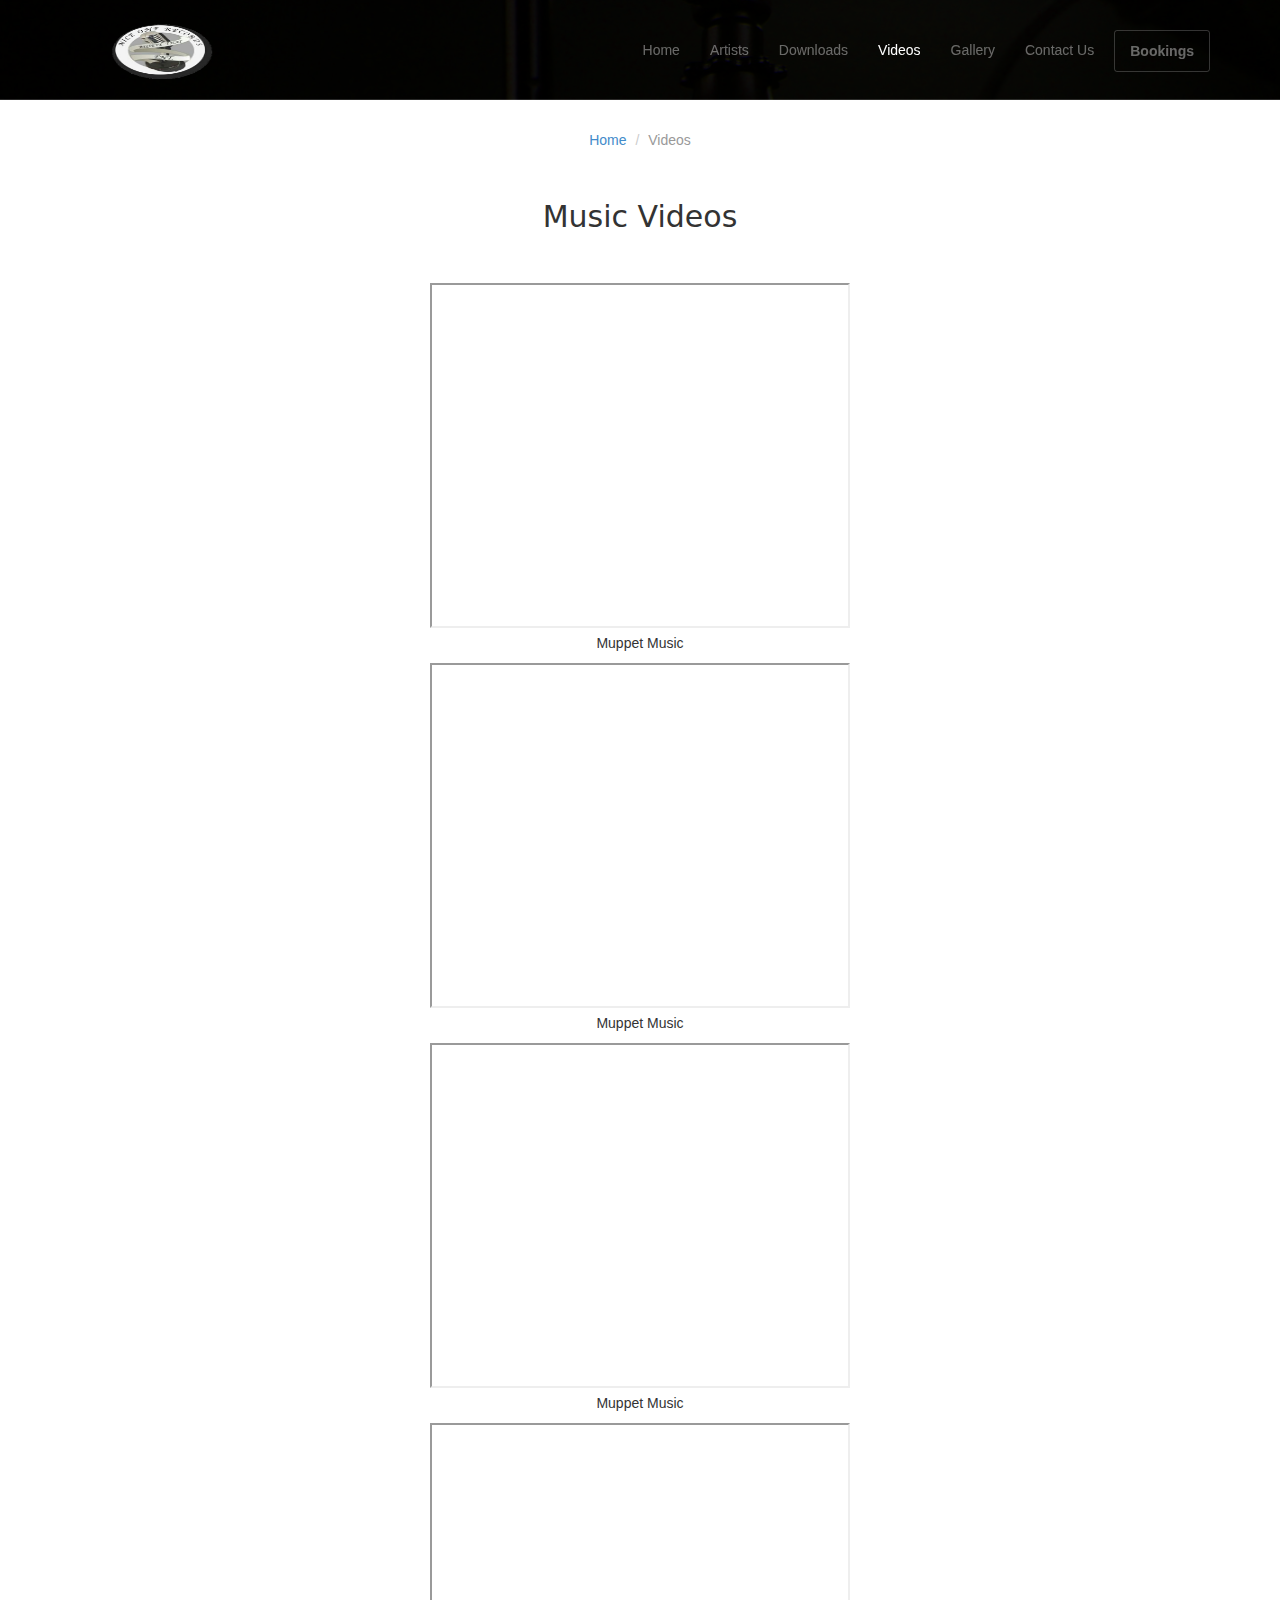
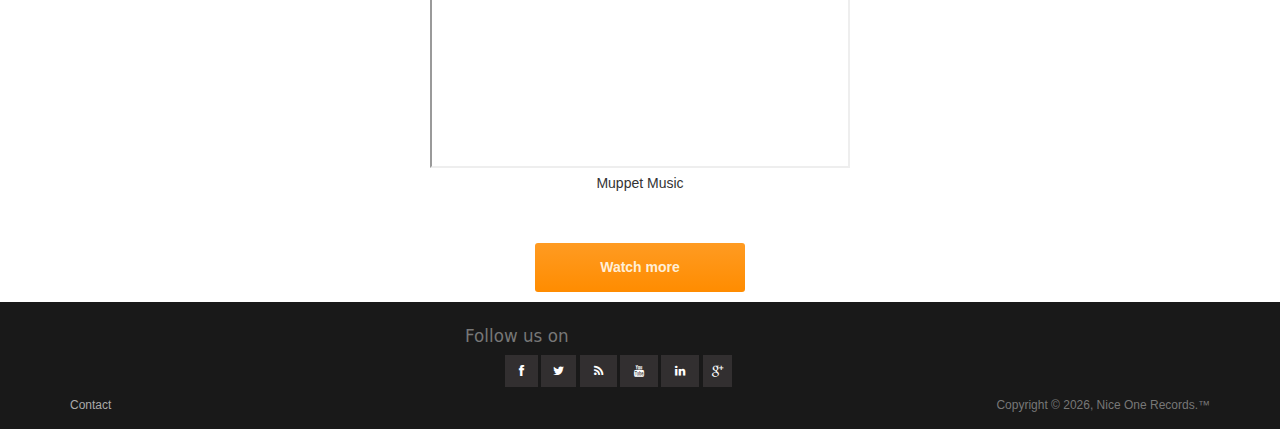
<file: videos.html>
<!DOCTYPE html>
<html lang="en">

<head>
    <meta charset="utf-8">
    <meta name="viewport" content="width=device-width, initial-scale=1.0">
    <meta name="description" content="">
    <meta name="author" content="Sergey Pozhilov (GetTemplate.com)">

    <title>Videos</title>

    <link rel="shortcut icon" href="assets/images/gt_favicon.png">

    <link rel="stylesheet" media="screen" href="http://fonts.googleapis.com/css?family=Open+Sans:300,400,700">
    <link rel="stylesheet" href="assets/css/bootstrap.min.css">
    <link rel="stylesheet" href="assets/css/font-awesome.min.css">

    <!-- Custom styles for our template -->
    <link rel="stylesheet" href="assets/css/bootstrap-theme.css" media="screen">
    <link rel="stylesheet" href="assets/css/main.css">
</head>

<body>
    <!-- Fixed navbar -->
    <div class="navbar navbar-inverse navbar-fixed-top headroom">
        <div class="container">
            <div class="navbar-header">
                <!-- Button for smallest screens -->
                <button type="button" class="navbar-toggle" data-toggle="collapse" data-target=".navbar-collapse">
                    <span class="icon-bar"></span>
                    <span class="icon-bar"></span>
                    <span class="icon-bar"></span>
                </button>
                <a class="navbar-brand" href="index.html">
                    <img src="assets/images/logo.png" style="max-width:100%;max-height:100%;position: absolute;top: 12%;width: 180px;height: 180px;">
                </a>
            </div>
            <div class="navbar-collapse collapse">
                <ul class="nav navbar-nav pull-right">
                    <li>
                        <a href="index.html">Home</a>
                    </li>
                    <li>
                        <a href="artists.html">Artists</a>
                    </li>
                    <li>
                        <a href="downloads.html">Downloads</a>
                    </li>
                    <li class="active">
                        <a href="videos.html">Videos</a>
                    </li>
                    <li>
                        <a href="gallery.html">Gallery</a>
                    </li>
                    <li>
                        <a href="contact.html">Contact Us</a>
                    </li>
                    <li>
                        <a class="btn" href="bookings.html">Bookings</a>
                    </li>
                </ul>
            </div>
            <!--/.nav-collapse -->
        </div>
    </div>
    <!-- /.navbar -->

    <header id="head" class="secondary"></header>

    <!-- container -->
    <div class="container text-center">
        <ol class="breadcrumb">
            <li>
                <a href="index.html">Home</a>
            </li>
            <li class="active">Videos</li>
        </ol>

        <br>
        <h2 class="thin">Music Videos</h2>

        <br>
        <br>
        <div class="video1">
            <iframe width="420" height="345" src="https://www.youtube.com/embed/tgbNymZ7vqY">
            </iframe>
            <p>Muppet Music</p>
        </div>

        <div class="video1">
            <iframe width="420" height="345" src="https://www.youtube.com/embed/tgbNymZ7vqY">
            </iframe>
            <p>Muppet Music</p>
        </div>
        <div class="video1">
            <iframe width="420" height="345" src="https://www.youtube.com/embed/tgbNymZ7vqY">
            </iframe>
            <p>Muppet Music</p>
        </div>

        <div class="video1">
            <iframe width="420" height="345" src="https://www.youtube.com/embed/tgbNymZ7vqY">
            </iframe>
            <p>Muppet Music</p>
        </div>
        <br>
        <br>
        <p>
            <a class="btn btn-action btn-lg" role="button" href="https://www.youtube.com">Watch more</a>
        </p>
    </div>

    <!-- /container -->

    <!--/Featured Artist-->
    <div class="footer2">

        <div class="footer-social-icons">
            <h4 class="_14">Follow us on</h4>
            <ul class="social-icons">
                <li>
                    <a href="" class="social-icon">
                        <i class="fa fa-facebook"></i>
                    </a>
                </li>
                <li>
                    <a href="" class="social-icon">
                        <i class="fa fa-twitter"></i>
                    </a>
                </li>
                <li>
                    <a href="" class="social-icon">
                        <i class="fa fa-rss"></i>
                    </a>
                </li>
                <li>
                    <a href="" class="social-icon">
                        <i class="fa fa-youtube"></i>
                    </a>
                </li>
                <li>
                    <a href="" class="social-icon">
                        <i class="fa fa-linkedin"></i>
                    </a>
                </li>
                <li>
                    <a href="" class="social-icon">
                        <i class="fa fa-google-plus"></i>
                    </a>
                </li>
            </ul>
        </div>
        <div class="container">
            <div class="row">

                <div class="col-md-6 widget">
                    <div class="widget-body">
                        <p class="simplenav">
                            <a href="contact.html">Contact</a>
                        </p>
                    </div>
                </div>

                <div class="col-md-6 widget">
                    <div class="widget-body">
                        <p class="text-right">
                            Copyright &copy;
                            <script>document.write(new Date().getFullYear())</script>, Nice One Records.&trade;
                        </p>
                    </div>
                </div>

            </div>
            <!-- /row of widgets -->
        </div>
    </div>

    </footer>




    <!-- JavaScript libs are placed at the end of the document so the pages load faster -->
    <script src="http://ajax.googleapis.com/ajax/libs/jquery/1.10.2/jquery.min.js"></script>
    <script src="http://netdna.bootstrapcdn.com/bootstrap/3.0.0/js/bootstrap.min.js"></script>
    <script src="assets/js/headroom.min.js"></script>
    <script src="assets/js/jQuery.headroom.min.js"></script>
    <script src="assets/js/template.js"></script>
</body>

</html>
</file>
<file: assets/css/main.css>
/* Header */
#head { background:#181015 url( ../images/bg_header.jpg) no-repeat; background-size: cover; min-height:520px; text-align: center; padding-top:240px; color:white; font-family:"Open sans", Helvetica, Arial; font-weight:300; }
#head.secondary { height:100px; min-height: 100px; padding-top:0px; }
	#head .lead { font-family:"Open sans", Helvetica, Arial; font-size:44px; margin-bottom:6px; color:white; line-height:1.15em; } 
	#head .tagline { color:rgba(255,255,255,0.75); margin-bottom:25px; }
		#head .tagline a { color:#fff; } 
	#head .btn { margin-bottom:10px;}
	#head .btn-default { text-shadow: none; background:transparent; color:rgba(255,255,255,.5); -webkit-box-shadow:inset 0px 0px 0px 3px rgba(255,255,255,.5); -moz-box-shadow:inset 0px 0px 0px 3px rgba(255,255,255,.5); box-shadow:inset 0px 0px 0px 3px rgba(255,255,255,.5); background: transparent; }
		#head .btn-default:hover,
		#head .btn-default:focus { color:rgba(255,255,255,.8); -webkit-box-shadow:inset 0px 0px 0px 3px rgba(255,255,255,.8); -moz-box-shadow:inset 0px 0px 0px 3px rgba(255,255,255,.8); box-shadow:inset 0px 0px 0px 3px rgba(255,255,255,.8); background: transparent; }
		#head .btn-default:active, 
		#head .btn-default.active { color:#fff; -webkit-box-shadow:inset 0px 0px 0px 3px #fff; -moz-box-shadow:inset 0px 0px 0px 3px #fff; box-shadow:inset 0px 0px 0px 3px #fff; background: transparent; }

@media (max-width: 767px) {
	#head { min-height:420px; padding-top:160px; }
	#head .lead { font-size: 34px; }
}


/* Autohide navbar */
.slideUp { top:-100px; }
.headroom { -webkit-transition: all 0.4s ease-out; -moz-transition: all 0.4s ease-out; -o-transition: all 0.4s ease-out; transition: all 0.4s ease-out; }


/* Highlights (in jumbotron in most cases) */
.highlight { margin-top:40px; }
	.h-caption { text-align: center; } 
	.h-caption i { display:block; font-size: 54px; color:#382526; margin-bottom:36px; }
	.h-caption h4 { color:#382526; font-size: 16px; font-weight: bold; margin-bottom:20px; }
	/* .h-body { } */

/* Typography */
h1, h2, h3, h4, h5, h6 { font-family: system-ui; }
h1, .h1, h2, .h2, h3, .h3 { margin-top:30px; } 
blockquote { font-style: italic; font-family: Georgia; color:#999; margin:30px 0 30px; }
label { color: #777; }
.thin { font-weight:300; }
.page-title { margin-top:20px; font-weight:300; }
.text-muted { color:#888; }
.breadcrumb { background:none; padding:0; margin:30px 0 0px 0; }
ul.list-spaces li{ margin-bottom:10px; }

/* Helpers */
.container-full { margin: 0 auto; width: 50%; }
.top-space { margin-top: 60px; }
.top-margin { margin-top:20px; }

/* img { max-width:100%;max-height:100%;position: absolute;top: 12%;width: 200px;height: 180px; } */
img.pull-right { margin-left: 10px; }
img.pull-left { margin-right: 10px; }
img.center { display: block; margin: 0 auto;}
#map { width:100%; height:280px; }
#social { margin-top:50px; margin-bottom:50px; }
	#social .wrapper { width:340px; margin:0 auto; }

/* Main content block */
/* .maincontent { } */

/* Sidebars */
.sidebar { padding-top:36px; padding-bottom:30px; }
	.sidebar .widget { margin-bottom:20px; }
	.sidebar h1, .sidebar .h1, .sidebar h2, .sidebar .h2, .sidebar h3, .sidebar .h3 { margin-top:20px; } 

/* Footer */
.footer1 { background: #232323; padding: 30px 0 0 0; font-size: 12px; color: #999; }
	.footer1 a { color: #ccc; }
		.footer1 a:hover {color: #fff; }
	.footer1 .widget { margin-bottom:30px; }		
	.footer1 .widget-title { font-size: 17px; font-weight: bold; color: #ccc; margin: 0 0 20px; }
	.footer1 .entry-meta { border-top: 1px solid #ccc; border-bottom: 1px solid #ccc; margin: 0 0 35px 0; padding: 2px 0; color: #888888; font-size: 12px; font-size: 0.75rem; }
		.footer1 .entry-meta a { color: #333333; }
		.footer1 .entry-meta .meta-in { border-top: 1px solid #ccc; border-bottom: 1px solid #ccc; padding: 10px 0; }
	.follow-me-icons { font-size:30px; }		
		.follow-me-icons i { float:left; margin:0 10px 0 0; }		

.footer2 { background: #191919; padding: 15px 0; color: #777; font-size: 12px; }
	.footer2 a { color: #aaa; }
		.footer2 a:hover { color: #fff; }
		.footer2 p { margin: 0; }

	.widget-simplenav { margin-left:-5px; }		
	.widget-simplenav a{ margin:0 5px; }

	/*Paragraph separator*/
	hr.style-eight {
		overflow: visible; /* For IE */
		padding: 0;
		border: none;
		border-top: medium double #333;
		color: #333;
		text-align: center;
	}
	hr.style-eight:after {
		content: "||";
		display: inline-block;
		position: relative;
		top: -0.7em;
		font-size: 1.5em;
		padding: 0 0.25em;
		background: white;
	}

	/*Hover over images*/
	* {
		box-sizing: border-box;
	}
	
	.column {
		float: unset;
		/* width: 33.33%; */
		padding: 5px;
		display: block;
		margin-left: auto;
		margin-right: auto;
		width: 40%;	}
		
	
	.column:hover {
		transform: scale(1.1); /* (150% zoom - Note: if the zoom is too large, it will go outside of the viewport) */
	}

	/*Artists*/
	.column1 {
		float: left;
		width: 33.33%;
		padding: 5px;
		display: block;
		margin-left: auto;
		margin-right: auto;
		width: 30%;
		height: 50%;
	}
	
	.column1:hover {
		transform: scale(1.1); /* (150% zoom - Note: if the zoom is too large, it will go outside of the viewport) */
	}

	/*Videos*/
	/* .video1 {
		float: left;
		width: 33.33%;
		padding: 2px;
		display: block;
		margin-left: auto;
		margin-right: auto;
		width: 30%;
		height: 50%;
	} */
	
	.video1:hover {
		transform: scale(1.1); /* (150% zoom - Note: if the zoom is too large, it will go outside of the viewport) */
	}

	/* Clearfix (clear floats) */
	.row::after {
		content: "";
		clear: both;
		display: table;
	}

	/*Buttons*/
	.button-large {
		font-size: 110%;
	}

	.button-xlarge {
		font-size: 125%;
	}

	/*Social icons*/

._14 {
    font-size: 1.4em;
}
.footer-social-icons {
    width: 350px;
    display:block;
    margin: 0 auto;
}
.social-icon {
    color: #fff;
}
ul.social-icons {
    margin-top: 10px;
}
.social-icons li {
    vertical-align: top;
    display: inline;
    /* height: 100px; */
}
.social-icons a {
    color: #fff;
    text-decoration: none;
}
.fa-facebook {
    padding:10px 14px;
    -o-transition:.5s;
    -ms-transition:.5s;
    -moz-transition:.5s;
    -webkit-transition:.5s;
    transition: .5s;
    background-color: #322f30;
}
.fa-facebook:hover {
    background-color: #3d5b99;
}
.fa-twitter {
    padding:10px 12px;
    -o-transition:.5s;
    -ms-transition:.5s;
    -moz-transition:.5s;
    -webkit-transition:.5s;
    transition: .5s;
    background-color: #322f30;
}
.fa-twitter:hover {
    background-color: #00aced;
}
.fa-rss {
    padding:10px 14px;
    -o-transition:.5s;
    -ms-transition:.5s;
    -moz-transition:.5s;
    -webkit-transition:.5s;
    transition: .5s;
    background-color: #322f30;
}
.fa-rss:hover {
    background-color: #eb8231;
}
.fa-youtube {
    padding:10px 14px;
    -o-transition:.5s;
    -ms-transition:.5s;
    -moz-transition:.5s;
    -webkit-transition:.5s;
    transition: .5s;
    background-color: #322f30;
}
.fa-youtube:hover {
    background-color: #e64a41;
}
.fa-linkedin {
    padding:10px 14px;
    -o-transition:.5s;
    -ms-transition:.5s;
    -moz-transition:.5s;
    -webkit-transition:.5s;
    transition: .5s;
    background-color: #322f30;
}
.fa-linkedin:hover {
    background-color: #0073a4;
}
.fa-google-plus {
    padding:10px 9px;
    -o-transition:.5s;
    -ms-transition:.5s;
    -moz-transition:.5s;
    -webkit-transition:.5s;
    transition: .5s;
    background-color: #322f30;
}
.fa-google-plus:hover {
    background-color: #e25714;
}

/*Gallery*/
div.gallery {
    margin: 5px;
    border: 1px solid #ccc;
    float: left;
    width: 260px;
}

div.gallery:hover {
    border: 1px solid #777;
}

div.gallery img {
    width: 100%;
    height: auto;
}

div.desc {
    padding: 15px;
    text-align: center;
}
</file>
